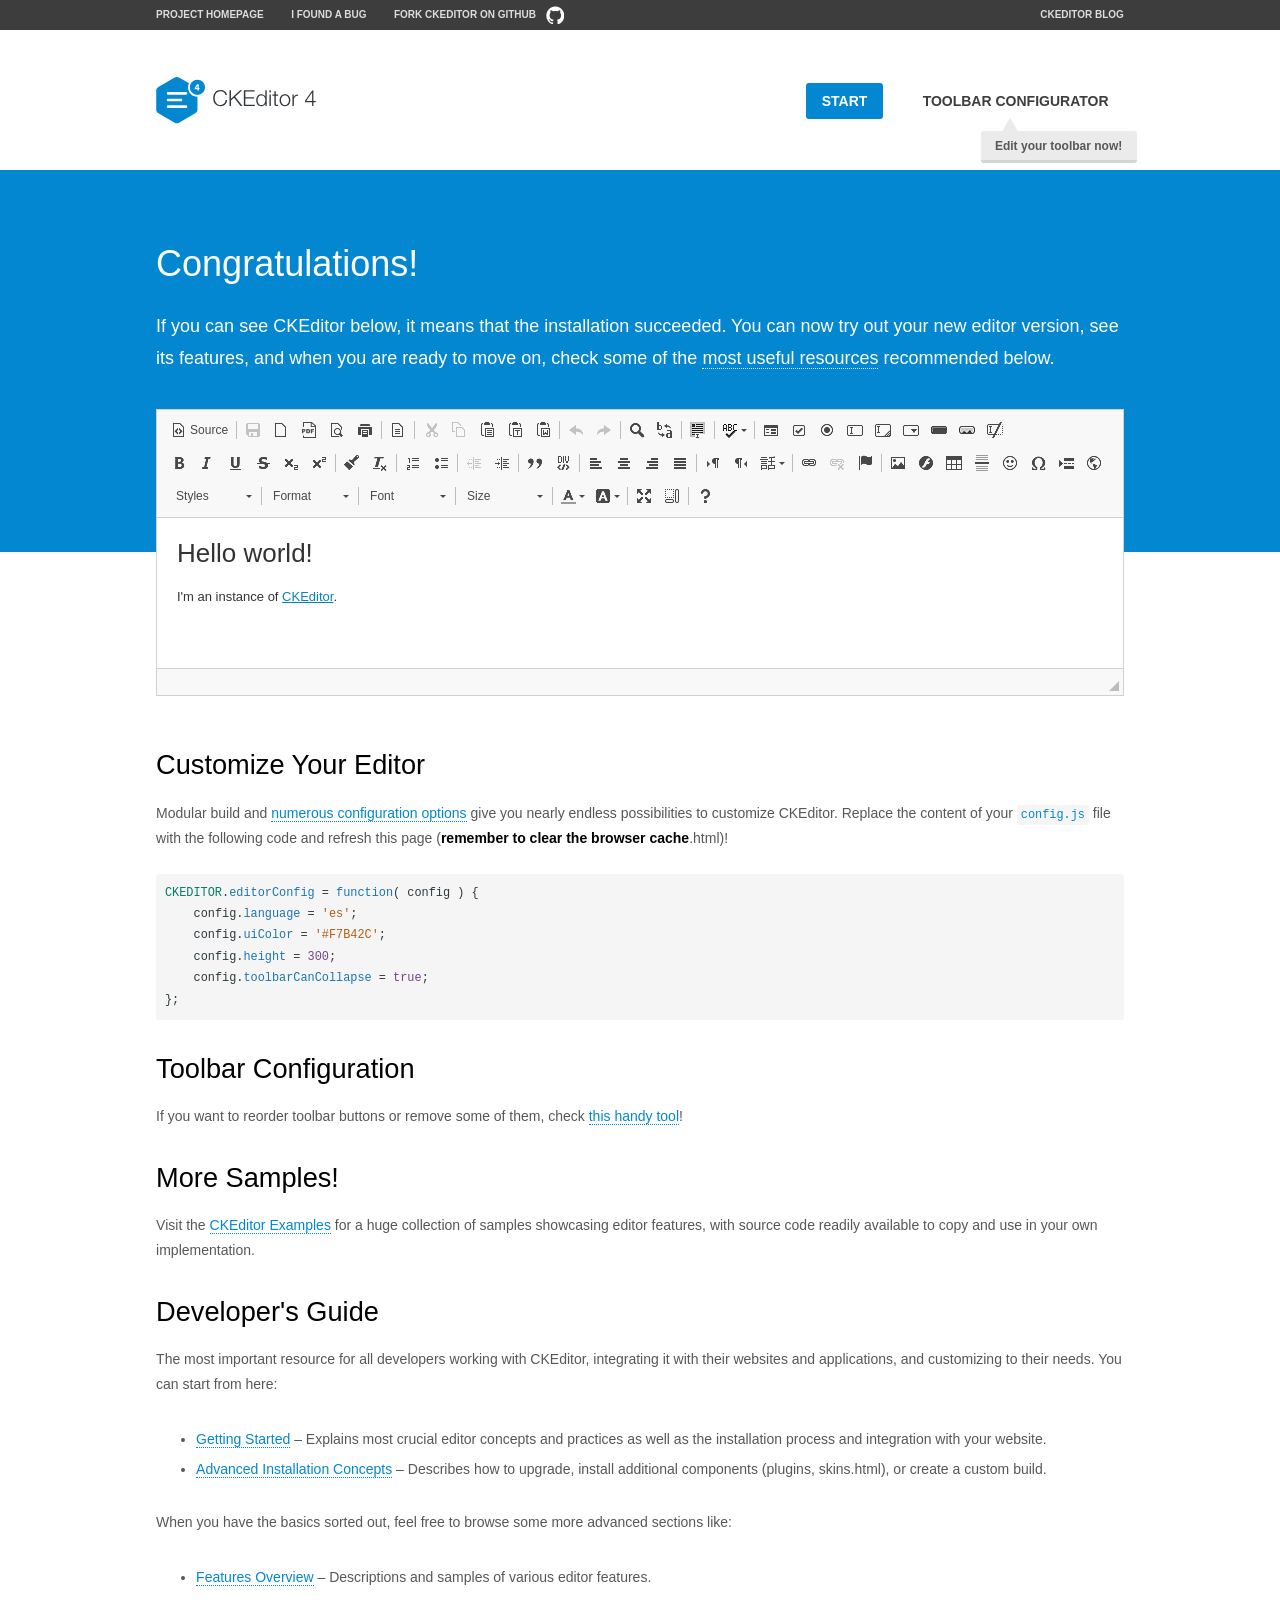
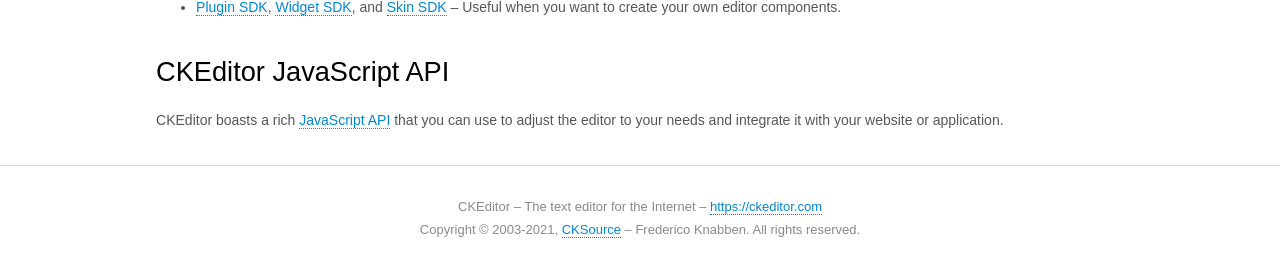
<file: YTeAspMVC/YTeAspMVC/Content/ckeditor/samples/index.html>
<!DOCTYPE html>
<!--
Copyright (c) 2003-2021, CKSource - Frederico Knabben. All rights reserved.
For licensing, see LICENSE.md or https://ckeditor.com/legal/ckeditor-oss-license
-->
<html lang="en">
<head>
	<meta charset="utf-8">
	<title>CKEditor Sample</title>
	<script src="../ckeditor.js"></script>
	<script src="js/sample.js"></script>
	<link rel="stylesheet" href="css/samples.css">
	<link rel="stylesheet" href="toolbarconfigurator/lib/codemirror/neo.css">
	<meta name="viewport" content="width=device-width,initial-scale=1">
	<meta name="description" content="Try the latest sample of CKEditor 4 and learn more about customizing your WYSIWYG editor with endless possibilities.">
</head>
<body id="main">

<nav class="navigation-a">
	<div class="grid-container">
		<ul class="navigation-a-left grid-width-70">
			<li><a href="https://ckeditor.com/ckeditor-4/">Project Homepage</a></li>
			<li><a href="https://github.com/ckeditor/ckeditor4/issues">I found a bug</a></li>
			<li><a href="https://github.com/ckeditor/ckeditor4" class="icon-pos-right icon-navigation-a-github">Fork CKEditor on GitHub</a></li>
		</ul>
		<ul class="navigation-a-right grid-width-30">
			<li><a href="https://ckeditor.com/blog/">CKEditor Blog</a></li>
		</ul>
	</div>
</nav>

<header class="header-a">
	<div class="grid-container">
		<h1 class="header-a-logo grid-width-30">
			<a href="index.html"><img src="img/logo.svg" onerror="this.src='img/logox.png'; this.onerror=null;" alt="CKEditor Sample"></a>
		</h1>

		<nav class="navigation-b grid-width-70">
			<ul>
				<li><a href="index.html" class="button-a button-a-background">Start</a></li>
				<li><a href="toolbarconfigurator/index.html" class="button-a">Toolbar configurator <span class="balloon-a balloon-a-nw">Edit your toolbar now!</span></a></li>
			</ul>
		</nav>
	</div>
</header>

<main>
	<div class="adjoined-top">
		<div class="grid-container">
			<div class="content grid-width-100">
				<h1>Congratulations!</h1>
				<p>
					If you can see CKEditor below, it means that the installation succeeded.
					You can now try out your new editor version, see its features, and when you are ready to move on, check some of the <a href="#sample-customize">most useful resources</a> recommended below.
				</p>
			</div>
		</div>
	</div>
	<div class="adjoined-bottom">
		<div class="grid-container">
			<div class="grid-width-100">
				<div id="editor">
					<h1>Hello world!</h1>
					<p>I'm an instance of <a href="https://ckeditor.com">CKEditor</a>.</p>
				</div>
			</div>
		</div>
	</div>

	<div class="grid-container">
		<div class="content grid-width-100">
			<section id="sample-customize">
				<h2>Customize Your Editor</h2>
				<p>Modular build and <a href="https://ckeditor.com/docs/ckeditor4/latest/guide/dev_configuration.html">numerous configuration options</a> give you nearly endless possibilities to customize CKEditor. Replace the content of your <code><a href="../config.js">config.js</a></code> file with the following code and refresh this page (<strong>remember to clear the browser cache</strong>.html)!</p>
		<pre class="cm-s-neo CodeMirror"><code><span style="padding-right: 0.1px;"><span class="cm-variable">CKEDITOR</span>.<span class="cm-property">editorConfig</span> <span class="cm-operator">=</span> <span class="cm-keyword">function</span>( <span class="cm-def">config</span> ) {</span>
<span style="padding-right: 0.1px;"><span class="cm-tab">	</span><span class="cm-variable-2">config</span>.<span class="cm-property">language</span> <span class="cm-operator">=</span> <span class="cm-string">'es'</span>;</span>
<span style="padding-right: 0.1px;"><span class="cm-tab">	</span><span class="cm-variable-2">config</span>.<span class="cm-property">uiColor</span> <span class="cm-operator">=</span> <span class="cm-string">'#F7B42C'</span>;</span>
<span style="padding-right: 0.1px;"><span class="cm-tab">	</span><span class="cm-variable-2">config</span>.<span class="cm-property">height</span> <span class="cm-operator">=</span> <span class="cm-number">300</span>;</span>
<span style="padding-right: 0.1px;"><span class="cm-tab">	</span><span class="cm-variable-2">config</span>.<span class="cm-property">toolbarCanCollapse</span> <span class="cm-operator">=</span> <span class="cm-atom">true</span>;</span>
<span style="padding-right: 0.1px;">};</span></code></pre>
			</section>

			<section>
				<h2>Toolbar Configuration</h2>
				<p>If you want to reorder toolbar buttons or remove some of them, check <a href="toolbarconfigurator/index.html">this handy tool</a>!</p>
			</section>

			<section>
				<h2>More Samples!</h2>
				<p>Visit the <a href="https://ckeditor.com/docs/ckeditor4/latest/examples/index.html">CKEditor Examples</a> for a huge collection of samples showcasing editor features, with source code readily available to copy and use in your own implementation.</p>
			</section>

			<section>
				<h2>Developer's Guide</h2>
				<p>The most important resource for all developers working with CKEditor, integrating it with their websites and applications, and customizing to their needs. You can start from here:</p>
				<ul>
					<li><a href="https://ckeditor.com/docs/ckeditor4/latest/guide/dev_installation.html">Getting Started</a> &ndash; Explains most crucial editor concepts and practices as well as the installation process and integration with your website.</li>
					<li><a href="https://ckeditor.com/docs/ckeditor4/latest/guide/dev_advanced_installation.html">Advanced Installation Concepts</a> &ndash; Describes how to upgrade, install additional components (plugins, skins.html), or create a custom build.</li>
				</ul>
					<p>When you have the basics sorted out, feel free to browse some more advanced sections like:</p>
				<ul>
					<li><a href="https://ckeditor.com/docs/ckeditor4/latest/features/index.html">Features Overview</a> &ndash; Descriptions and samples of various editor features.</li>
					<li><a href="https://ckeditor.com/docs/ckeditor4/latest/guide/plugin_sdk_intro.html">Plugin SDK</a>, <a href="https://ckeditor.com/docs/ckeditor4/latest/guide/widget_sdk_intro.html">Widget SDK</a>, and <a href="https://ckeditor.com/docs/ckeditor4/latest/guide/skin_sdk_intro.html">Skin SDK</a> &ndash; Useful when you want to create your own editor components.</li>
				</ul>
			</section>

			<section>
				<h2>CKEditor JavaScript API</h2>
				<p>CKEditor boasts a rich <a href="https://ckeditor.com/docs/ckeditor4/latest/api/index.html">JavaScript API</a> that you can use to adjust the editor to your needs and integrate it with your website or application.</p>
			</section>
		</div>
	</div>
</main>

<footer class="footer-a grid-container">
	<div class="grid-container">
		<p class="grid-width-100">
			CKEditor &ndash; The text editor for the Internet &ndash; <a class="samples" href="https://ckeditor.com/">https://ckeditor.com</a>
		</p>
		<p class="grid-width-100" id="copy">
			Copyright &copy; 2003-2021, <a class="samples" href="https://cksource.com/">CKSource</a> &ndash; Frederico Knabben. All rights reserved.
		</p>
	</div>
</footer>
<script>
	initSample();
</script>

</body>
</html>
</file>
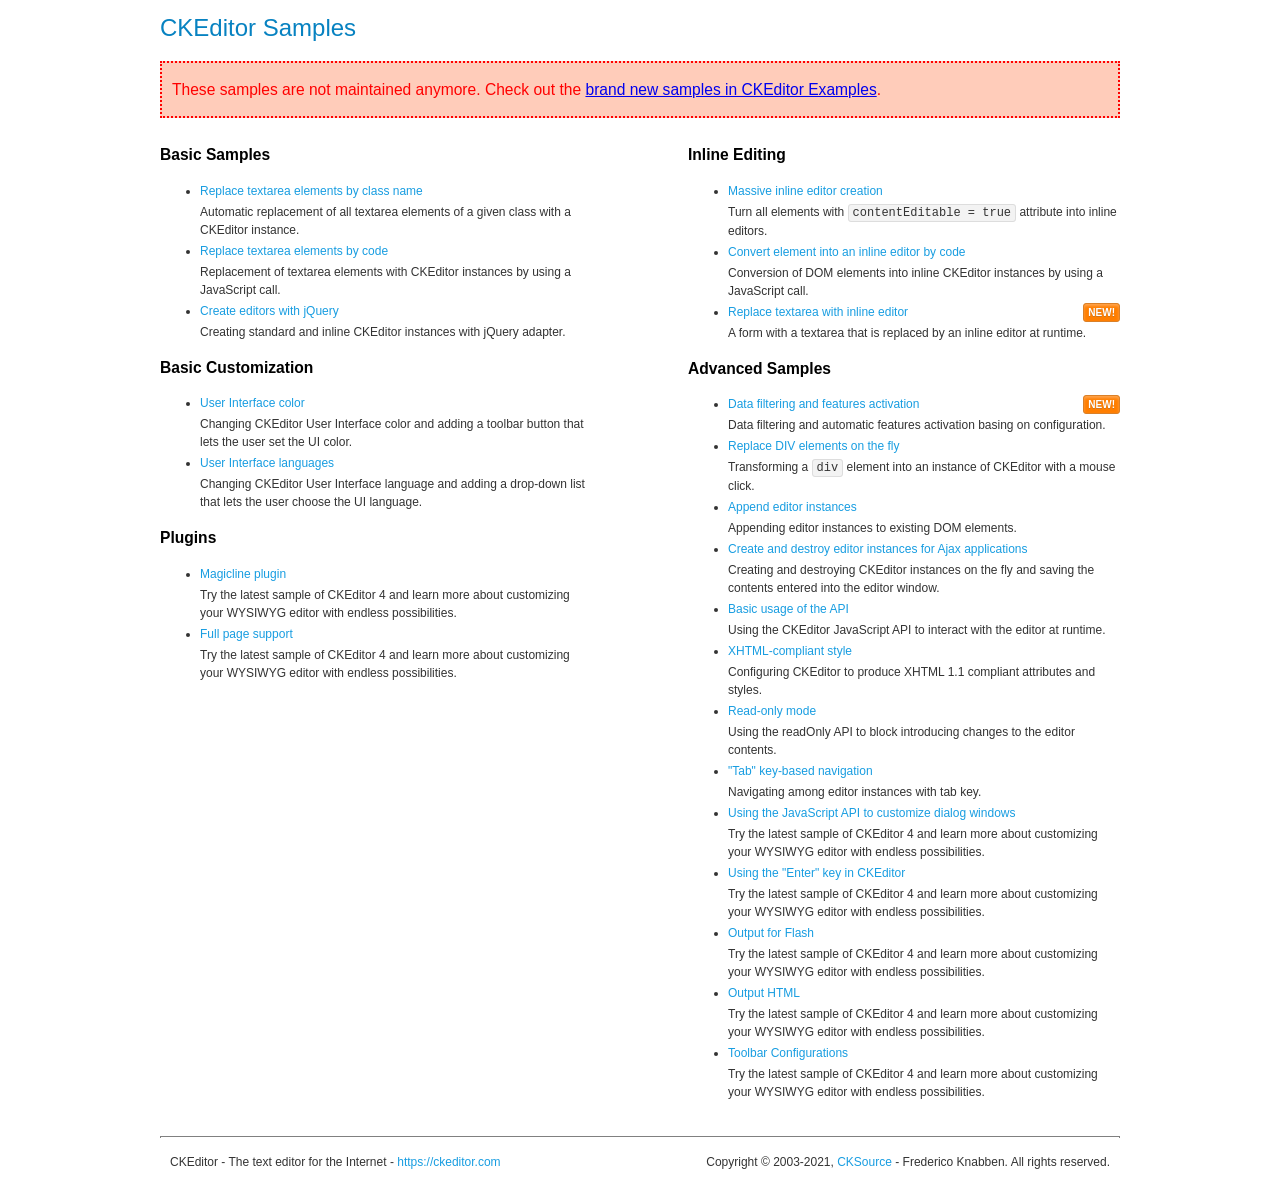
<file: YTeAspMVC/YTeAspMVC/Content/ckeditor/samples/old/index.html>
<!DOCTYPE html>
<!--
Copyright (c) 2003-2021, CKSource - Frederico Knabben. All rights reserved.
For licensing, see LICENSE.md or https://ckeditor.com/legal/ckeditor-oss-license
-->
<html lang="en">
<head>
	<meta charset="utf-8">
	<title>CKEditor Samples</title>
	<link rel="stylesheet" href="sample.css">
	<meta name="description" content="Try the latest sample of CKEditor 4 and learn more about customizing your WYSIWYG editor with endless possibilities.">
</head>
<body>
	<h1 class="samples">
		CKEditor Samples
	</h1>
	<div class="warning deprecated">
		These samples are not maintained anymore. Check out the <a href="https://ckeditor.com/docs/ckeditor4/latest/examples/index.html">brand new samples in CKEditor Examples</a>.
	</div>
	<div class="twoColumns">
		<div class="twoColumnsLeft">
			<h2 class="samples">
				Basic Samples
			</h2>
			<dl class="samples">
				<dt><a class="samples" href="replacebyclass.html">Replace textarea elements by class name</a></dt>
				<dd>Automatic replacement of all textarea elements of a given class with a CKEditor instance.</dd>

				<dt><a class="samples" href="replacebycode.html">Replace textarea elements by code</a></dt>
				<dd>Replacement of textarea elements with CKEditor instances by using a JavaScript call.</dd>

				<dt><a class="samples" href="jquery.html">Create editors with jQuery</a></dt>
				<dd>Creating standard and inline CKEditor instances with jQuery adapter.</dd>
			</dl>

			<h2 class="samples">
				Basic Customization
			</h2>
			<dl class="samples">
				<dt><a class="samples" href="uicolor.html">User Interface color</a></dt>
				<dd>Changing CKEditor User Interface color and adding a toolbar button that lets the user set the UI color.</dd>

				<dt><a class="samples" href="uilanguages.html">User Interface languages</a></dt>
				<dd>Changing CKEditor User Interface language and adding a drop-down list that lets the user choose the UI language.</dd>
			</dl>


			<h2 class="samples">Plugins</h2>
<dl class="samples">
<dt><a class="samples" href="magicline/magicline.html">Magicline plugin</a></dt>
<dd>Try the latest sample of CKEditor 4 and learn more about customizing your WYSIWYG editor with endless possibilities.</dd>

<dt><a class="samples" href="wysiwygarea/fullpage.html">Full page support</a></dt>
<dd>Try the latest sample of CKEditor 4 and learn more about customizing your WYSIWYG editor with endless possibilities.</dd>
</dl>
		</div>
		<div class="twoColumnsRight">
			<h2 class="samples">
				Inline Editing
			</h2>
			<dl class="samples">
				<dt><a class="samples" href="inlineall.html">Massive inline editor creation</a></dt>
				<dd>Turn all elements with <code>contentEditable = true</code> attribute into inline editors.</dd>

				<dt><a class="samples" href="inlinebycode.html">Convert element into an inline editor by code</a></dt>
				<dd>Conversion of DOM elements into inline CKEditor instances by using a JavaScript call.</dd>

				<dt><a class="samples" href="inlinetextarea.html">Replace textarea with inline editor</a> <span class="new">New!</span></dt>
				<dd>A form with a textarea that is replaced by an inline editor at runtime.</dd>

				
			</dl>

			<h2 class="samples">
				Advanced Samples
			</h2>
			<dl class="samples">
				<dt><a class="samples" href="datafiltering.html">Data filtering and features activation</a> <span class="new">New!</span></dt>
				<dd>Data filtering and automatic features activation basing on configuration.</dd>

				<dt><a class="samples" href="divreplace.html">Replace DIV elements on the fly</a></dt>
				<dd>Transforming a <code>div</code> element into an instance of CKEditor with a mouse click.</dd>

				<dt><a class="samples" href="appendto.html">Append editor instances</a></dt>
				<dd>Appending editor instances to existing DOM elements.</dd>

				<dt><a class="samples" href="ajax.html">Create and destroy editor instances for Ajax applications</a></dt>
				<dd>Creating and destroying CKEditor instances on the fly and saving the contents entered into the editor window.</dd>

				<dt><a class="samples" href="api.html">Basic usage of the API</a></dt>
				<dd>Using the CKEditor JavaScript API to interact with the editor at runtime.</dd>

				<dt><a class="samples" href="xhtmlstyle.html">XHTML-compliant style</a></dt>
				<dd>Configuring CKEditor to produce XHTML 1.1 compliant attributes and styles.</dd>

				<dt><a class="samples" href="readonly.html">Read-only mode</a></dt>
				<dd>Using the readOnly API to block introducing changes to the editor contents.</dd>

				<dt><a class="samples" href="tabindex.html">"Tab" key-based navigation</a></dt>
				<dd>Navigating among editor instances with tab key.</dd>


				
<dt><a class="samples" href="dialog/dialog.html">Using the JavaScript API to customize dialog windows</a></dt>
<dd>Try the latest sample of CKEditor 4 and learn more about customizing your WYSIWYG editor with endless possibilities.</dd>

<dt><a class="samples" href="enterkey/enterkey.html">Using the &quot;Enter&quot; key in CKEditor</a></dt>
<dd>Try the latest sample of CKEditor 4 and learn more about customizing your WYSIWYG editor with endless possibilities.</dd>

<dt><a class="samples" href="htmlwriter/outputforflash.html">Output for Flash</a></dt>
<dd>Try the latest sample of CKEditor 4 and learn more about customizing your WYSIWYG editor with endless possibilities.</dd>

<dt><a class="samples" href="htmlwriter/outputhtml.html">Output HTML</a></dt>
<dd>Try the latest sample of CKEditor 4 and learn more about customizing your WYSIWYG editor with endless possibilities.</dd>

<dt><a class="samples" href="toolbar/toolbar.html">Toolbar Configurations</a></dt>
<dd>Try the latest sample of CKEditor 4 and learn more about customizing your WYSIWYG editor with endless possibilities.</dd>

			</dl>
		</div>
	</div>
	<div id="footer">
		<hr>
		<p>
			CKEditor - The text editor for the Internet - <a class="samples" href="https://ckeditor.com/">https://ckeditor.com</a>
		</p>
		<p id="copy">
			Copyright &copy; 2003-2021, <a class="samples" href="https://cksource.com/">CKSource</a> - Frederico Knabben. All rights reserved.
		</p>
	</div>
</body>
</html>
</file>
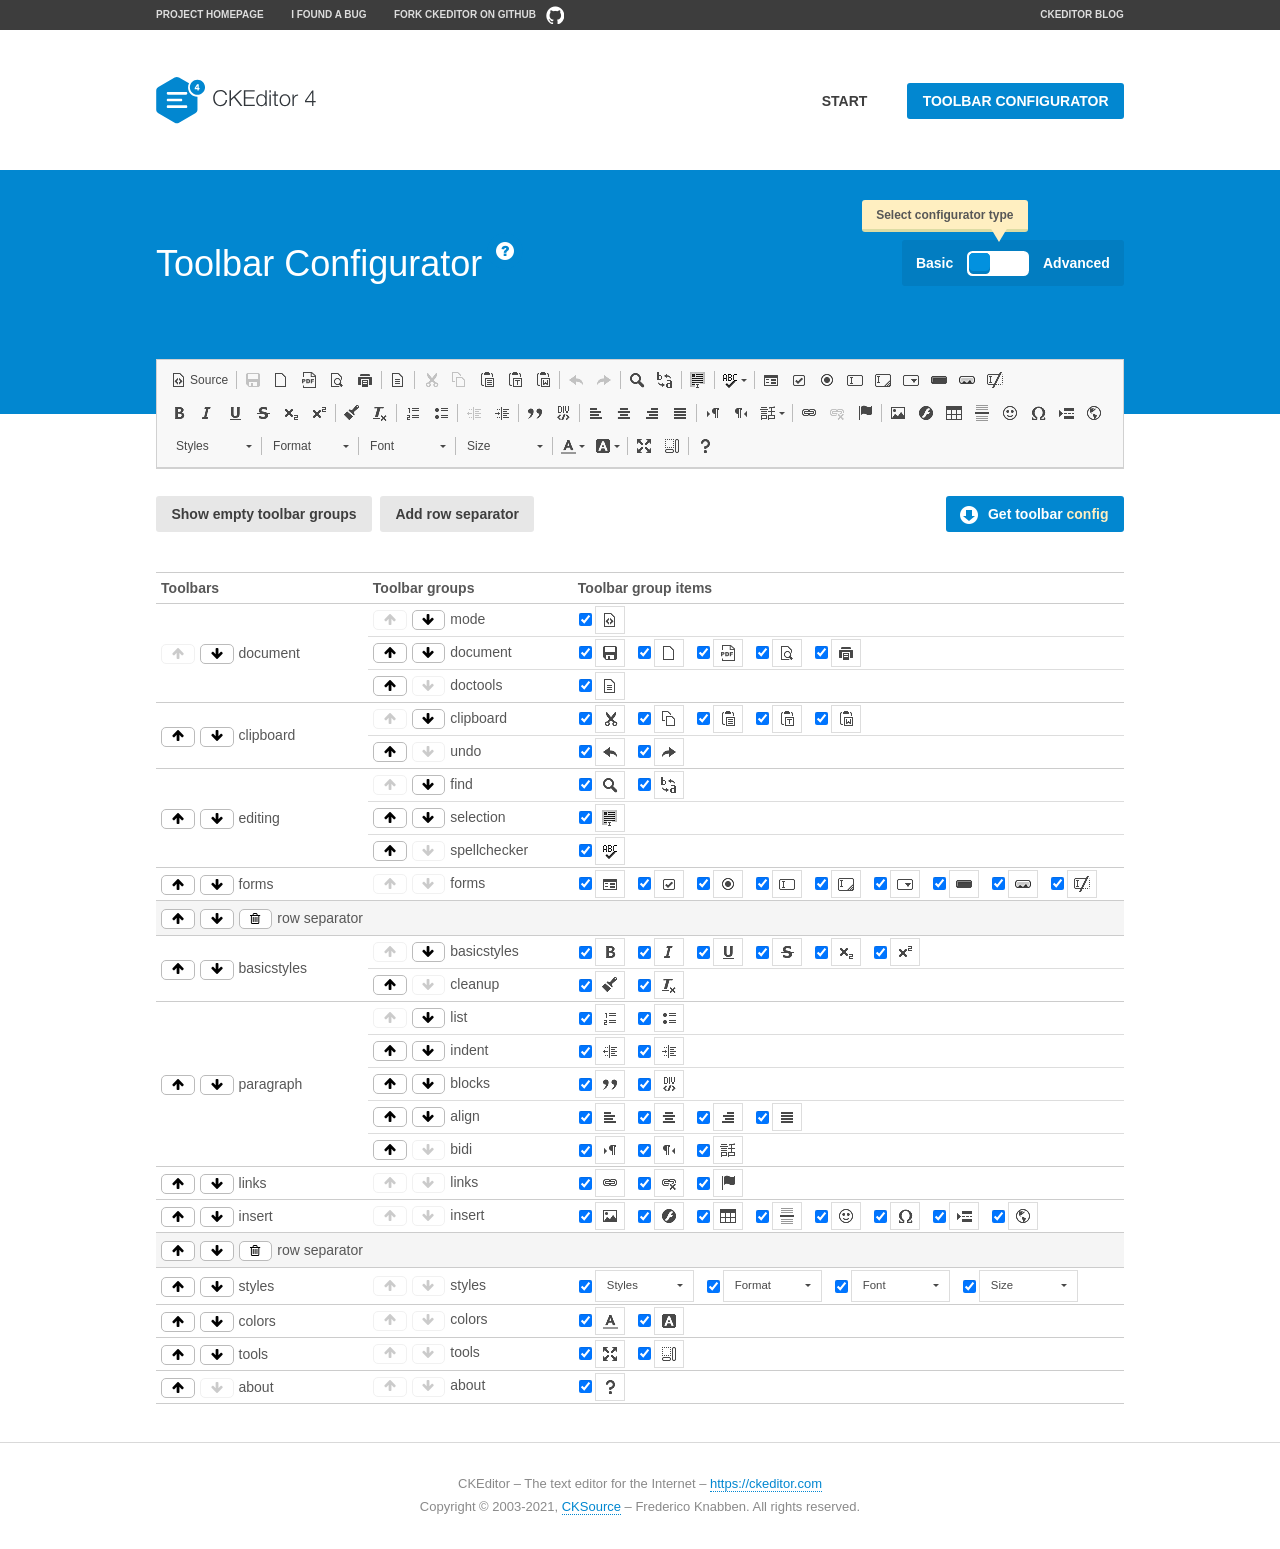
<file: YTeAspMVC/YTeAspMVC/Content/ckeditor/samples/toolbarconfigurator/index.html>
<!DOCTYPE html>
<!--
Copyright (c) 2003-2021, CKSource - Frederico Knabben. All rights reserved.
For licensing, see LICENSE.md or https://ckeditor.com/legal/ckeditor-oss-license
-->
<!--[if IE 8]><html class="ie8"><![endif]-->
<!--[if gt IE 8]><html><![endif]-->
<!--[if !IE]><!--><html lang="en"><!--<![endif]-->
<head>
	<meta charset="utf-8">
	<title>Toolbar Configurator</title>
	<script src="../../ckeditor.js"></script>
	<script>
		if ( CKEDITOR.env.ie && CKEDITOR.env.version < 9 )
			CKEDITOR.tools.enableHtml5Elements( document );
	</script>
	<link rel="stylesheet" href="lib/codemirror/codemirror.css">
	<link rel="stylesheet" href="lib/codemirror/show-hint.css">
	<link rel="stylesheet" href="lib/codemirror/neo.css">
	<link rel="stylesheet" href="css/fontello.css">
	<link rel="stylesheet" href="../css/samples.css">
	<meta name="description" content="Try the latest sample of CKEditor 4 and learn more about customizing your WYSIWYG editor with endless possibilities.">
</head>
<body id="toolbar">

<nav class="navigation-a">
	<div class="grid-container">
		<ul class="navigation-a-left grid-width-70">
			<li><a href="https://ckeditor.com/ckeditor-4/">Project Homepage</a></li>
			<li><a href="https://github.com/ckeditor/ckeditor4/issues">I found a bug</a></li>
			<li><a href="https://github.com/ckeditor/ckeditor4" class="icon-pos-right icon-navigation-a-github">Fork CKEditor on GitHub</a></li>
		</ul>
		<ul class="navigation-a-right grid-width-30">
			<li><a href="https://ckeditor.com/blog/">CKEditor Blog</a></li>
		</ul>
	</div>
</nav>

<header class="header-a">
	<div class="grid-container">
		<h1 class="header-a-logo grid-width-30">
			<a href="../index.html"><img src="../img/logo.svg" onerror="this.src='../img/logox.png'; this.onerror=null;" alt="CKEditor Logo"></a>
		</h1>
		<nav class="navigation-b grid-width-70">
			<ul>
				<li><a href="../index.html"  class="button-a">Start</a></li>
				<li><a href="index.html"  class="button-a button-a-background">Toolbar configurator</a></li>
			</ul>
		</nav>
	</div>
</header>

<main>
	<div class="adjoined-top">
		<div class="grid-container">
			<div class="content grid-width-100">
				<div class="grid-container-nested">
					<h1 class="grid-width-60">
						Toolbar Configurator
						<a href="#help-content" type="button" title="Configurator help" id="help" class="button-a button-a-background button-a-no-text icon-pos-left icon-question-mark">Help</a>
					</h1>

					<div class="grid-width-40 grid-switch-magic">
						<div class="switch">
							<span class="balloon-a balloon-a-se">Select configurator type</span>
							<input type="radio" name="radio" data-num="1" id="radio-basic" />
							<input type="radio" name="radio" data-num="2" id="radio-advanced" />
							<label data-for="1" for="radio-basic">Basic</label>
							<span class="switch-inner">
								<span class="handler"></span>
							</span>
							<label data-for="2" for="radio-advanced">Advanced</label>
						</div>
					</div>
				</div>
			</div>
		</div>
	</div>
	<div class="adjoined-bottom">
		<div class="grid-container">
			<div class="grid-width-100">
				<div class="editors-container">
					<div id="editor-basic"></div>
					<div id="editor-advanced"></div>
				</div>
			</div>
		</div>
	</div>

	<div class="grid-container configurator">
		<div class="content grid-width-100">
			<div class="configurator">
				<div>
					<div id="toolbarModifierWrapper"></div>
				</div>
			</div>
		</div>
	</div>

	<div id="help-content">
		<div class="grid-container">
			<div class="grid-width-100">
				<h2>What Am I Doing Here?</h2>

				<div class="grid-container grid-container-nested">
					<div class="basic">
						<div class="grid-width-50">
							<p>Arrange <a href="https://ckeditor.com/docs/ckeditor4/latest/api/CKEDITOR_config.html#cfg-toolbarGroups">toolbar groups</a>, toggle <a href="https://ckeditor.com/docs/ckeditor4/latest/api/CKEDITOR_config.html#cfg-removeButtons">button visibility</a> according to your needs and get your toolbar configuration.</p>
							<p>You can replace the content of the <a href="../../config.js"><code>config.js</code></a> file with the generated configuration. If you already set some configuration options you will need to merge both configurations.</p>
						</div>
						<div class="grid-width-50">
							<p>Read more about different ways of <a href="https://ckeditor.com/docs/ckeditor4/latest/guide/dev_configuration.html">setting configuration</a> and do not forget about <strong>clearing browser cache</strong>.</p>
							<p>Arranging toolbar groups is the recommended way of configuring the toolbar, but if you need more freedom you can use the <a href="#advanced">advanced configurator</a>.</p>
						</div>
					</div>
					<div class="advanced" style="display: none;">
						<div class="grid-width-50">
							<p>With this code editor you can edit your <a href="https://ckeditor.com/docs/ckeditor4/latest/api/CKEDITOR_config.html#cfg-toolbar">toolbar configuration</a> live.</p>
							<p>You can replace the content of the <a href="../../config.js"><code>config.js</code></a> file with the generated configuration. If you already set some configuration options you will need to merge both configurations.</p>
						</div>
						<div class="grid-width-50">
							<p>Read more about different ways of <a href="https://ckeditor.com/docs/ckeditor4/latest/guide/dev_configuration.html">setting configuration</a> and do not forget about <strong>clearing browser cache</strong>.</p>
						</div>
					</div>
				</div>

				<p class="grid-container grid-container-nested">
					<button type="button" class="help-content-close grid-width-100 button-a button-a-background">Got it. Let's play!</button>
				</p>
			</div>
		</div>
	</div>
</main>

<footer class="footer-a grid-container">
	<p class="grid-width-100">
		CKEditor &ndash; The text editor for the Internet &ndash; <a class="samples" href="https://ckeditor.com/">https://ckeditor.com</a>
	</p>
	<p class="grid-width-100" id="copy">
		Copyright &copy; 2003-2021, <a class="samples" href="https://cksource.com/">CKSource</a> &ndash; Frederico Knabben. All rights reserved.
	</p>
</footer>

<script src="lib/codemirror/codemirror.js"></script>
<script src="lib/codemirror/javascript.js"></script>
<script src="lib/codemirror/show-hint.js"></script>

<script src="js/fulltoolbareditor.js"></script>
<script src="js/abstracttoolbarmodifier.js"></script>
<script src="js/toolbarmodifier.js"></script>
<script src="js/toolbartextmodifier.js"></script>
<script src="../js/sf.js"></script>

<script>
	( function() {
		'use strict';

		var mode = ( window.location.hash.substr( 1 ) === 'advanced' ) ? 'advanced' : 'basic',
			configuratorSection = CKEDITOR.document.findOne( 'main > .grid-container.configurator' ),
			basicInstruction = CKEDITOR.document.findOne( '#help-content .basic' ),
			advancedInstruction = CKEDITOR.document.findOne( '#help-content .advanced' ),

			// Configurator mode switcher.
			modeSwitchBasic = CKEDITOR.document.getById( 'radio-basic' ),
			modeSwitchAdvanced = CKEDITOR.document.getById( 'radio-advanced' );

		// Initial setup
		function updateSwitcher() {
			if ( mode === 'advanced' ) {
				modeSwitchAdvanced.$.checked = true;
			} else {
				modeSwitchBasic.$.checked = true;
			}
		}

		updateSwitcher();

		CKEDITOR.document.getWindow().on( 'hashchange', function( e ) {
			var hash = window.location.hash.substr( 1 );
			if ( !( hash === 'advanced' || hash === 'basic' ) ) {
				return;
			}
			mode = hash;
			onToolbarsDone( mode );
		} );

		CKEDITOR.document.getWindow().on( 'resize', function() {
			updateToolbar( ( mode === 'basic' ? toolbarModifier : toolbarTextModifier )[ 'editorInstance' ] );
		} );

		function onRefresh( modifier ) {
			modifier = modifier || this;

			if ( mode === 'basic' && modifier instanceof ToolbarConfigurator.ToolbarTextModifier ) {
				return;
			}

			// CodeMirror container becomes visible, so we need to refresh and to avoid rendering problems.
			if ( mode === 'advanced' && modifier instanceof ToolbarConfigurator.ToolbarTextModifier ) {
				modifier.codeContainer.refresh();
			}

			updateToolbar( modifier.editorInstance );
		}

		function updateToolbar( editor ) {
			var editorContainer = editor.container;

			// Not always editor is loaded.
			if ( !editorContainer ) {
				return;
			}

			var displayStyle = editorContainer.getStyle( 'display' );

			editorContainer.setStyle( 'display', 'block' );

			var newHeight = editorContainer.getSize( 'height' );

			var newMarginTop = parseInt( editorContainer.getComputedStyle( 'margin-top' ), 10 );
			newMarginTop = ( isNaN( newMarginTop ) ? 0 : Number( newMarginTop ) );

			var newMarginBottom = parseInt( editorContainer.getComputedStyle( 'margin-bottom' ), 10 );
			newMarginBottom = ( isNaN( newMarginBottom ) ? 0 : Number( newMarginBottom ) );

			var result = newHeight + newMarginTop + newMarginBottom;

			editorContainer.setStyle( 'display', displayStyle );

			editor.container.getAscendant( 'div' ).setStyle( 'height', result + 'px' );
		}

		var toolbarModifier = new ToolbarConfigurator.ToolbarModifier( 'editor-basic' );

		var done = 0;
		toolbarModifier.init( onToolbarInit );
		toolbarModifier.onRefresh = onRefresh;

		CKEDITOR.document.getById( 'toolbarModifierWrapper' ).append( toolbarModifier.mainContainer );

		var toolbarTextModifier = new ToolbarConfigurator.ToolbarTextModifier( 'editor-advanced' );
		toolbarTextModifier.init( onToolbarInit );
		toolbarTextModifier.onRefresh = onRefresh;

		function onToolbarInit() {
			if ( ++done === 2 ) {
				onToolbarsDone();

				positionSticky.watch( CKEDITOR.document.findOne( '.toolbar' ), function() {
					return mode === 'advanced';
				} );
			}
		}

		function onToolbarsDone() {
			if ( mode === 'basic' ) {
				toggleModeBasic( false );
			} else {
				toggleModeAdvanced( false );
			}

			updateSwitcher();

			setTimeout( function() {
				CKEDITOR.document.findOne( '.editors-container' ).addClass( 'active' );
				CKEDITOR.document.findOne( '#toolbarModifierWrapper' ).addClass( 'active' );
			}, 200 );
		}

		CKEDITOR.document.getById( 'toolbarModifierWrapper' ).append( toolbarTextModifier.mainContainer );

		function toogleModeSwitch( onElement, offElement, onModifier, offModifier ) {
			onElement.addClass( 'fancy-button-active' );
			offElement.removeClass( 'fancy-button-active' );

			onModifier.showUI();
			offModifier.hideUI();
		}

		function toggleModeBasic( callOnRefresh ) {
			callOnRefresh = ( callOnRefresh !== false );
			mode = 'basic';
			window.location.hash = '#basic';
			toogleModeSwitch( modeSwitchBasic, modeSwitchAdvanced, toolbarModifier, toolbarTextModifier );

			configuratorSection.removeClass( 'freed-width' );
			basicInstruction.show();
			advancedInstruction.hide();

			callOnRefresh && onRefresh( toolbarModifier );
		}

		function toggleModeAdvanced( callOnRefresh ) {
			callOnRefresh = ( callOnRefresh !== false );
			mode = 'advanced';
			window.location.hash = '#advanced';
			toogleModeSwitch( modeSwitchAdvanced, modeSwitchBasic, toolbarTextModifier, toolbarModifier );

			configuratorSection.addClass( 'freed-width' );
			advancedInstruction.show();
			basicInstruction.hide();

			callOnRefresh && onRefresh( toolbarTextModifier );
		}

		modeSwitchBasic.on( 'click', toggleModeBasic );
		modeSwitchAdvanced.on( 'click', toggleModeAdvanced );

		//
		// Position:sticky for the toolbar.
		//

		// Will make elements behave like they were styled with position:sticky.
		var positionSticky = {
			// Store object: {
			// 		element: CKEDITOR.dom.element, // Element which will float.
			// 		placeholder: CKEDITOR.dom.element, // Placeholder which is place to prevent page bounce.
			// 		isFixed: boolean // Whether element float now.
			// }
			watched: [],

			active: [],

			staticContainer: null,

			init: function() {
				var element = CKEDITOR.dom.element.createFromHtml(
					'<div class="staticContainer">' +
						'<div class="grid-container" >' +
							'<div class="grid-width-100">' +
								'<div class="inner"></div>' +
							'</div>' +
						'</div>' +
					'</div>' );

				this.staticContainer = element.findOne( '.inner' );

				CKEDITOR.document.getBody().append( element );
			},

			watch: function( element, preventFunc ) {
				this.watched.push( {
					element: element,
					placeholder: new CKEDITOR.dom.element( 'div' ),
					isFixed: false,
					preventFunc: preventFunc
				} );
			},

			checkAll: function() {
				for ( var i = 0; i < this.watched.length; i++ ) {
					this.check( this.watched[ i ] );
				}
			},

			check: function( element ) {
				var isFixed = element.isFixed;
				var shouldBeFixed = this.shouldBeFixed( element );

				// Nothing to be done.
				if ( isFixed === shouldBeFixed ) {
					return;
				}

				var placeholder = element.placeholder;

				if ( isFixed ) {
					// Unfixing.

					element.element.insertBefore( placeholder );
					placeholder.remove();

					element.element.removeStyle( 'margin' );

					this.active.splice( CKEDITOR.tools.indexOf( this.active, element ), 1 );

				} else {
					// Fixing.
					placeholder.setStyle( 'width', element.element.getSize( 'width' ) + 'px' );
					placeholder.setStyle( 'height', element.element.getSize( 'height' ) + 'px' );
					placeholder.setStyle( 'margin-bottom', element.element.getComputedStyle( 'margin-bottom' ) );
					placeholder.setStyle( 'display', element.element.getComputedStyle( 'display' ) );
					placeholder.insertAfter( element.element );

					this.staticContainer.append( element.element );

					this.active.push( element );
				}

				element.isFixed = !element.isFixed;
			},

			shouldBeFixed: function( element ) {
				if ( element.preventFunc && element.preventFunc() ) {
					return false;
				}

				// If element is already fixed we are checking it's placeholder.
				var related = ( element.isFixed ? element.placeholder : element.element ),
					clientRect = related.$.getBoundingClientRect(),
					staticHeight = this.staticContainer.getSize('height' ),
					elemHeight = element.element.getSize( 'height' );

				if ( element.isFixed ) {
					return ( clientRect.top + elemHeight < staticHeight );
				} else {
					return ( clientRect.top < staticHeight );
				}
			}
		};

		positionSticky.init();

		CKEDITOR.document.getWindow().on( 'scroll',
			CKEDITOR.tools.eventsBuffer( 100, positionSticky.checkAll, positionSticky ).input
		);

		// Make the toolbar sticky.
		positionSticky.watch( CKEDITOR.document.findOne( '.editors-container' ) );

		// Help button and help-content.
		( function() {
			var helpButton = CKEDITOR.document.getById( 'help' ),
				helpContent = CKEDITOR.document.getById( 'help-content' );

			// Don't show help button on IE8 because it's unsupported by Pico Modal.
			if ( CKEDITOR.env.ie && CKEDITOR.env.version == 8 ) {
				helpButton.hide();
			} else {
				// Display help modal when the button is clicked.
				helpButton.on( 'click', function( evt ) {
					SF.modal( {
						// Clone modal content from DOM.
						content: helpContent.getHtml(),

						afterCreate: function( modal ) {
							// Enable modal content button to close the modal.
							new CKEDITOR.dom.element( modal.modalElem() ).findOne( '.help-content-close' ).once( 'click', modal.close );
						}
					} ).show();
				} );
			}
		} )();
	} )();
</script>
</body>
</html>
</file>
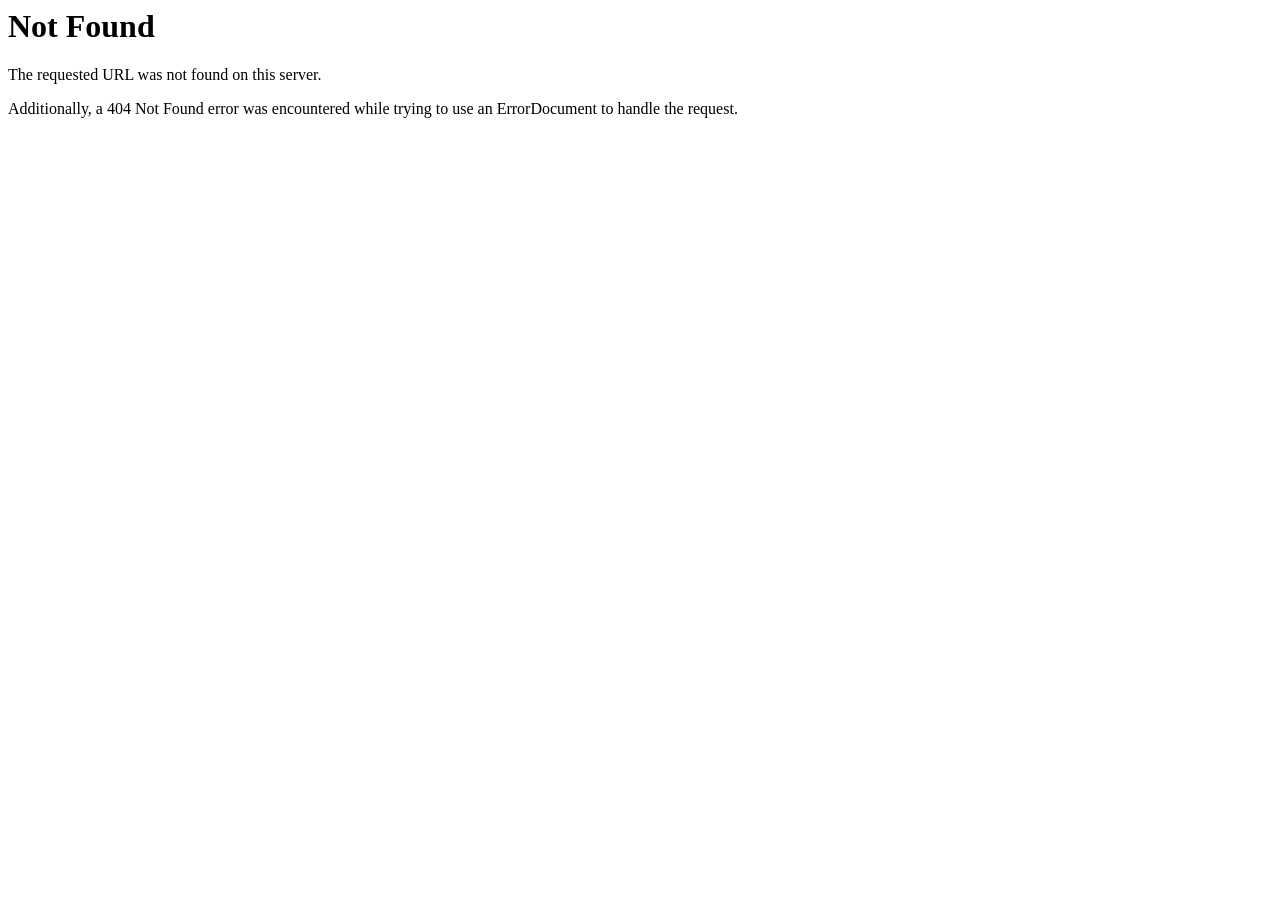
<file: YTeAspMVC/YTeAspMVC/Content/css/mCSB_buttons.html>
<!DOCTYPE HTML PUBLIC "-//IETF//DTD HTML 2.0//EN">
<html><head>
<title>404 Not Found</title>
</head><body>
<h1>Not Found</h1>
<p>The requested URL was not found on this server.</p>
<p>Additionally, a 404 Not Found
error was encountered while trying to use an ErrorDocument to handle the request.</p>
</body></html>
</file>
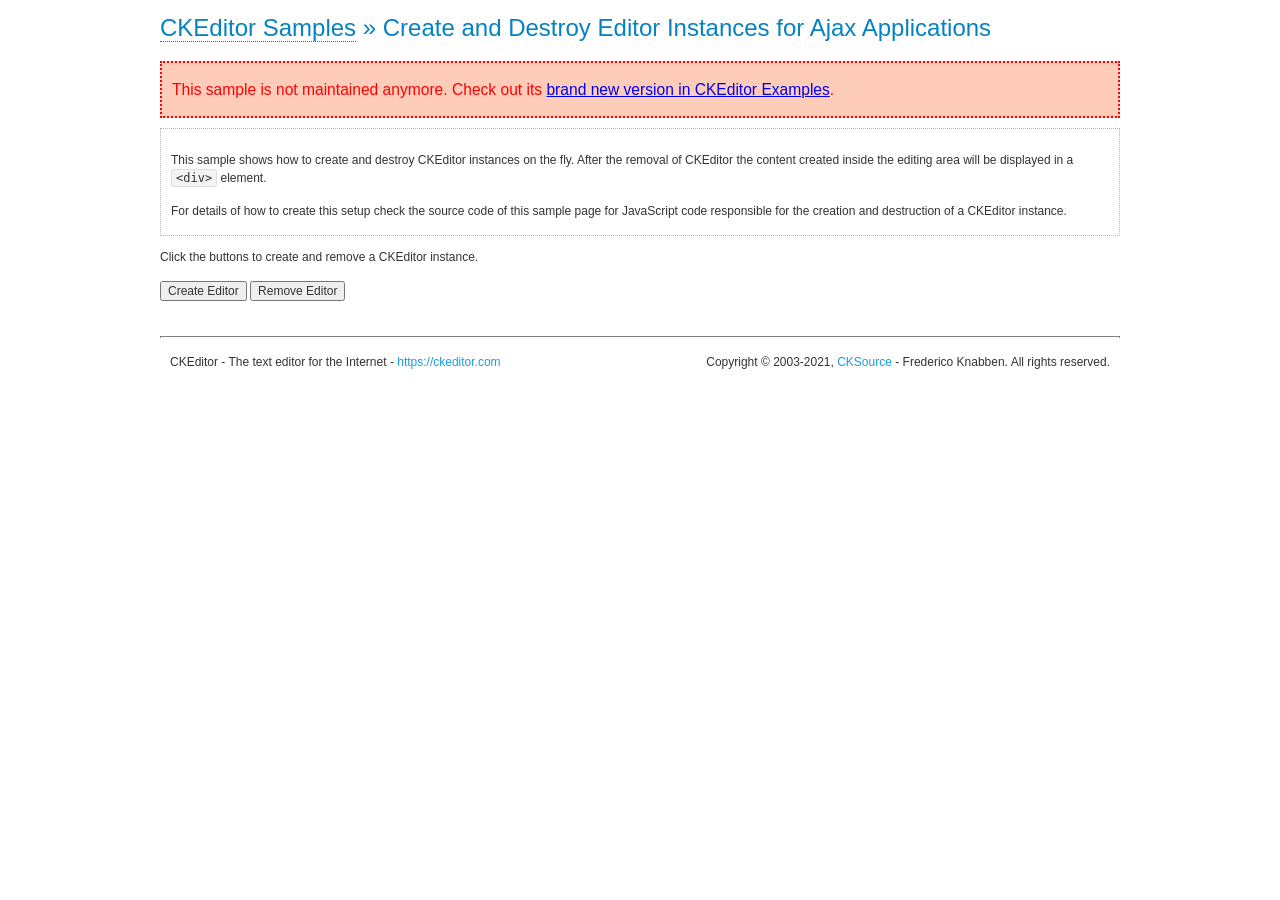
<file: YTeAspMVC/YTeAspMVC/Content/ckeditor/samples/old/ajax.html>
<!DOCTYPE html>
<!--
Copyright (c) 2003-2021, CKSource - Frederico Knabben. All rights reserved.
For licensing, see LICENSE.md or https://ckeditor.com/legal/ckeditor-oss-license
-->
<html lang="en">
<head>
	<meta charset="utf-8">
	<title>Ajax &mdash; CKEditor Sample</title>
	<script src="../../ckeditor.js"></script>
	<link rel="stylesheet" href="sample.css">
	<meta name="description" content="Try the latest sample of CKEditor 4 and learn more about customizing your WYSIWYG editor with endless possibilities.">
	<script>

		var editor, html = '';

		function createEditor() {
			if ( editor )
				return;

			// Create a new editor inside the <div id="editor">, setting its value to html
			var config = {};
			editor = CKEDITOR.appendTo( 'editor', config, html );
		}

		function removeEditor() {
			if ( !editor )
				return;

			// Retrieve the editor contents. In an Ajax application, this data would be
			// sent to the server or used in any other way.
			document.getElementById( 'editorcontents' ).innerHTML = html = editor.getData();
			document.getElementById( 'contents' ).style.display = '';

			// Destroy the editor.
			editor.destroy();
			editor = null;
		}

	</script>
</head>
<body>
	<h1 class="samples">
		<a href="index.html">CKEditor Samples</a> &raquo; Create and Destroy Editor Instances for Ajax Applications
	</h1>
	<div class="warning deprecated">
		This sample is not maintained anymore. Check out its <a href="https://ckeditor.com/docs/ckeditor4/latest/examples/saveajax.html">brand new version in CKEditor Examples</a>.
	</div>
	<div class="description">
		<p>
			This sample shows how to create and destroy CKEditor instances on the fly. After the removal of CKEditor the content created inside the editing
			area will be displayed in a <code>&lt;div&gt;</code> element.
		</p>
		<p>
			For details of how to create this setup check the source code of this sample page
			for JavaScript code responsible for the creation and destruction of a CKEditor instance.
		</p>
	</div>
	<p>Click the buttons to create and remove a CKEditor instance.</p>
	<p>
		<input onclick="createEditor();" type="button" value="Create Editor">
		<input onclick="removeEditor();" type="button" value="Remove Editor">
	</p>
	<!-- This div will hold the editor. -->
	<div id="editor">
	</div>
	<div id="contents" style="display: none">
		<p>
			Edited Contents:
		</p>
		<!-- This div will be used to display the editor contents. -->
		<div id="editorcontents">
		</div>
	</div>
	<div id="footer">
		<hr>
		<p>
			CKEditor - The text editor for the Internet - <a class="samples" href="https://ckeditor.com/">https://ckeditor.com</a>
		</p>
		<p id="copy">
			Copyright &copy; 2003-2021, <a class="samples" href="https://cksource.com/">CKSource</a> - Frederico
			Knabben. All rights reserved.
		</p>
	</div>
</body>
</html>
</file>
<file: YTeAspMVC/YTeAspMVC/Content/ckeditor/samples/css/samples.css>
/**
 * @license Copyright (c) 2003-2021, CKSource - Frederico Knabben. All rights reserved.
 * For licensing, see LICENSE.md or https://ckeditor.com/legal/ckeditor-oss-license
 */
@media (max-width: 900px) {
  .global-is-mobile-hidden {
    display: none !important;
  }
}
article,
aside,
details,
figcaption,
figure,
footer,
header,
hgroup,
main,
menu,
nav,
section {
  display: block;
}
body,
html {
  margin: 0;
  padding: 0;
  font: 16px / 1.8 Arial, 'Helvetica Neue', Helvetica, sans-serif;
  font-weight: 300;
  color: #575757;
}
.grid-width-10 {
  width: 10%;
}
.grid-width-20 {
  width: 20%;
}
.grid-width-30 {
  width: 30%;
}
.grid-width-40 {
  width: 40%;
}
.grid-width-50 {
  width: 50%;
}
.grid-width-60 {
  width: 60%;
}
.grid-width-70 {
  width: 70%;
}
.grid-width-80 {
  width: 80%;
}
.grid-width-90 {
  width: 90%;
}
.grid-width-100 {
  width: 100%;
}
@media (max-width: 900px) {
  .grid-width-10,
  .grid-width-20,
  .grid-width-30,
  .grid-width-40,
  .grid-width-50,
  .grid-width-60,
  .grid-width-70,
  .grid-width-80,
  .grid-width-90,
  .grid-width-100 {
    width: 100%;
  }
}
*[class*="grid-width"] {
  -webkit-box-sizing: border-box;
  -moz-box-sizing: border-box;
  box-sizing: border-box;
  padding-left: 4%;
  padding-right: 4%;
  float: left;
}
*[class*="grid-width"]:after,
.grid-container:after,
*[class*="grid-width"]:before,
.grid-container:before {
  content: '';
  display: block;
  overflow: hidden;
  visibility: hidden;
  font-size: 0;
  line-height: 0;
  width: 0;
  height: 0;
}
*[class*="grid-width"]:after,
.grid-container:after {
  clear: both;
}
.grid-container {
  -webkit-box-sizing: border-box;
  -moz-box-sizing: border-box;
  box-sizing: border-box;
  margin-left: auto;
  margin-right: auto;
}
.grid-container-nested *[class*="grid-width"]:first-child {
  padding-left: 0;
}
.grid-container-nested *[class*="grid-width"]:last-child {
  padding-right: 0;
}
@media (max-width: 900px) {
  .grid-container-nested *[class*="grid-width"]:first-child {
    padding-left: 4%;
  }
  .grid-container-nested *[class*="grid-width"]:last-child {
    padding-right: 4%;
  }
}
.header-a {
  min-height: 140px;
  overflow: hidden;
}
.header-a .header-a-logo {
  margin: 40px 0 0;
}
@media (max-width: 900px) {
  .header-a .header-a-logo {
    text-align: center;
  }
}
.header-a .header-a-logo img {
  border: transparent;
}
.navigation-a {
  height: 30px;
  background: #3D3D3D;
  position: absolute;
  left: 0;
  right: 0;
  top: 0;
  padding: 0;
  overflow: hidden;
}
@media (max-width: 900px) {
  .navigation-a {
    text-align: center;
  }
}
.navigation-a ul {
  list-style: none;
  margin: 0;
  overflow: hidden;
}
.navigation-a ul li,
.navigation-a ul li a {
  display: inline-block;
}
@media (max-width: 900px) {
  .navigation-a ul {
    width: auto;
    text-overflow: ellipsis;
    white-space: nowrap;
    display: inline-block;
    float: none;
  }
  .navigation-a ul:before,
  .navigation-a ul:after {
    display: none;
  }
}
.navigation-a ul.navigation-a-left {
  text-align: left;
}
@media (max-width: 900px) {
  .navigation-a ul.navigation-a-left {
    padding-right: 0;
  }
}
.navigation-a ul.navigation-a-right {
  text-align: right;
}
@media (max-width: 900px) {
  .navigation-a ul.navigation-a-right {
    padding-left: 23px;
  }
}
.navigation-a ul li + li {
  margin-left: 23px;
}
.navigation-a ul li a {
  font-size: 10px;
  font-size: 0.625rem;
  line-height: 18px;
  line-height: 1.13rem;
  line-height: 30px;
  float: left;
  color: #ddd;
  font-weight: bold;
  text-decoration: none;
  text-transform: uppercase;
}
.navigation-a ul li a:hover {
  cursor: pointer;
  color: #fff;
}
.icon-navigation-a-github:before,
.icon-navigation-a-github:after {
  background-image: url("[data-uri]");
}
.navigation-b {
  text-align: right;
  margin: 52px 0 0;
  overflow: visible;
}
@media (max-width: 900px) {
  .navigation-b {
    text-align: center;
    margin-top: 20px;
    padding: 0;
  }
}
.navigation-b ul {
  padding: 0;
  list-style: none;
  margin: 0;
  overflow: visible;
}
.navigation-b ul li,
.navigation-b ul li a {
  display: inline-block;
}
@media (max-width: 900px) {
  .navigation-b ul {
    display: table;
    width: 100%;
    padding-bottom: 1.5em;
  }
}
@media (max-width: 900px) {
  .navigation-b ul li {
    display: table-row;
  }
}
.navigation-b ul li + li {
  margin-left: 20px;
}
@media (max-width: 900px) {
  .navigation-b ul li + li {
    margin-left: 0;
  }
}
.navigation-b ul li a {
  -webkit-box-sizing: border-box;
  -moz-box-sizing: border-box;
  box-sizing: border-box;
  text-transform: uppercase;
  text-decoration: none;
  outline: none;
}
@media (max-width: 900px) {
  .navigation-b ul li a {
    width: 100%;
    -webkit-border-radius: 0;
    -webkit-background-clip: padding-box;
    -moz-border-radius: 0;
    -moz-background-clip: padding;
    border-radius: 0;
    background-clip: padding-box;
  }
}
.footer-a {
  font-size: 13px;
  font-size: 0.8125rem;
  line-height: 23.4px;
  line-height: 1.46rem;
  padding-top: 2.25em;
  padding-bottom: 2.25em;
  overflow: hidden;
  color: #8a8a8a;
}
.footer-a a {
  color: #0287D0;
  text-decoration: none;
  border-bottom: 1px dotted #0287D0;
}
.footer-a a:hover {
  color: #0277b7;
}
.footer-a p {
  margin: 0;
  display: inline-block;
  text-align: center;
}
.content {
  font-size: 14px;
  font-size: 0.875rem;
  line-height: 25.2px;
  line-height: 1.57rem;
  overflow: hidden;
  padding-top: 1.5em;
  padding-bottom: 1.5em;
}
.content p {
  margin: 0.75em 0;
}
.content ul,
.content ol,
.content pre,
.content blockquote,
.content textarea:not([class^="cke"]),
.content .cke {
  margin: 1.875em 0;
}
.content code,
.content kbd {
  -webkit-border-radius: 3px;
  -webkit-background-clip: padding-box;
  -moz-border-radius: 3px;
  -moz-background-clip: padding;
  border-radius: 3px;
  background-clip: padding-box;
  padding: 3px 4px;
}
.content pre,
.content code,
.content kbd,
.content blockquote {
  background: #f5f5f5;
}
.content blockquote,
.content pre {
  background: none;
  border-left: 4px solid #0287D0;
  padding: 1.5em 2.25em;
}
.content p a,
.content ul a,
.content ol a,
.content blockquote a,
.content h1 a,
.content h2 a,
.content h3 a,
.content h4 a,
.content h5 a {
  color: #0287D0;
  text-decoration: none;
  border-bottom: 1px dotted #0287D0;
}
.content p a:hover,
.content ul a:hover,
.content ol a:hover,
.content blockquote a:hover,
.content h1 a:hover,
.content h2 a:hover,
.content h3 a:hover,
.content h4 a:hover,
.content h5 a:hover {
  color: #0277b7;
}
.content h1,
.content h2,
.content h3,
.content h4,
.content h5 {
  color: #000;
  font-weight: 100;
}
.content h1 code,
.content h2 code,
.content h3 code,
.content h4 code,
.content h5 code,
.content h1 kbd,
.content h2 kbd,
.content h3 kbd,
.content h4 kbd,
.content h5 kbd {
  font-size: inherit;
}
.content h1 a.content-heading-anchor,
.content h2 a.content-heading-anchor,
.content h3 a.content-heading-anchor,
.content h4 a.content-heading-anchor,
.content h5 a.content-heading-anchor {
  font-weight: 100;
  vertical-align: middle;
  opacity: 0;
  border: 0;
}
.content h1:hover a.content-heading-anchor,
.content h2:hover a.content-heading-anchor,
.content h3:hover a.content-heading-anchor,
.content h4:hover a.content-heading-anchor,
.content h5:hover a.content-heading-anchor {
  opacity: 1;
}
.content h1:target a,
.content h2:target a,
.content h3:target a,
.content h4:target a,
.content h5:target a {
  -webkit-animation: targetLinkOpacity 0.5s linear alternate;
  -moz-animation: targetLinkOpacity 0.5s linear alternate;
  -o-animation: targetLinkOpacity 0.5s linear alternate;
  animation: targetLinkOpacity 0.5s linear alternate;
  opacity: 1;
}
.content input,
.content select,
.content textarea:not([class^="cke"]) {
  -webkit-border-radius: 3px;
  -webkit-background-clip: padding-box;
  -moz-border-radius: 3px;
  -moz-background-clip: padding;
  border-radius: 3px;
  background-clip: padding-box;
  -webkit-box-shadow: inset 0 1px 1px rgba(0, 0, 0, 0.08);
  -moz-box-shadow: inset 0 1px 1px rgba(0, 0, 0, 0.08);
  box-shadow: inset 0 1px 1px rgba(0, 0, 0, 0.08);
  font: inherit;
  color: inherit;
  border: 1px solid #D9D9D9;
  padding: .2em .5em;
}
.content input:focus,
.content select:focus,
.content textarea:not([class^="cke"]):focus {
  border-color: #66afe9;
  outline: 0;
  -webkit-box-shadow: inset 0 1px 1px rgba(0, 0, 0, 0.08), 0 0 8px #93c6ef;
  -moz-box-shadow: inset 0 1px 1px rgba(0, 0, 0, 0.08), 0 0 8px #93c6ef;
  box-shadow: inset 0 1px 1px rgba(0, 0, 0, 0.08), 0 0 8px #93c6ef;
}
.content abbr {
  border-bottom: 1px dotted #666;
  cursor: pointer;
}
.content blockquote {
  font-style: italic;
  font-family: Georgia, Times, "Times New Roman", serif;
  font-size: 16px;
  font-size: 1rem;
  line-height: 28.8px;
  line-height: 1.8rem;
}
.content em {
  font-style: italic;
}
.content h1 {
  font-size: 36px;
  font-size: 2.25rem;
  line-height: 64.8px;
  line-height: 4.05rem;
  margin: 1.125em 0 0;
}
.content h2 {
  font-size: 27.2px;
  font-size: 1.7rem;
  line-height: 48.96px;
  line-height: 3.06rem;
  margin: 0.9em 0 0;
}
.content h3 {
  font-size: 24px;
  font-size: 1.5rem;
  line-height: 43.2px;
  line-height: 2.7rem;
  font-weight: 500;
  margin: 0.75em 0 0;
}
.content h4 {
  font-size: 19.2px;
  font-size: 1.2rem;
  line-height: 34.56px;
  line-height: 2.16rem;
  font-weight: 500;
  margin: 0.75em 0 0;
}
.content h5 {
  font-size: 17.6px;
  font-size: 1.1rem;
  line-height: 31.68px;
  line-height: 1.98rem;
  font-weight: 500;
  margin: 0.75em 0 0;
}
.content hr {
  border: 0;
  border-top: 4px solid #D9D9D9;
  margin: 1.5em 0;
}
.content input[type="text"] {
  height: 1.8em;
  line-height: 1.8em;
}
.content input[type="button"] {
  -webkit-appearance: button;
  -moz-appearance: button;
  appearance: button;
}
.content kbd {
  font-size: 12px;
  font-size: 0.75rem;
  line-height: 21.6px;
  line-height: 1.35rem;
  font-family: Arial, 'Helvetica Neue', Helvetica, sans-serif;
  padding: 2px 6px;
  -webkit-box-shadow: 0 0 4px #fff inset, 0 2px 0 #D9D9D9;
  -moz-box-shadow: 0 0 4px #fff inset, 0 2px 0 #D9D9D9;
  box-shadow: 0 0 4px #fff inset, 0 2px 0 #D9D9D9;
}
.content p img {
  vertical-align: middle;
}
.content p pre {
  padding: 1.5em;
}
.content pre {
  padding: 0;
  border: 0;
  tab-size: 4;
  -o-tab-size: 4;
  -moz-tab-size: 4;
}
.content pre,
.content code {
  font-size: 11.89px;
  font-size: 0.743rem;
  line-height: 21.4px;
  line-height: 1.34rem;
  font-family: Consolas, Menlo, Monaco, Lucida Console, Liberation Mono, DejaVu Sans Mono, Bitstream Vera Sans Mono, Courier New, monospace, serif;
}
.content pre a,
.content code a {
  border: 0;
}
.content pre code {
  padding: 0.75em;
  display: block;
}
.content strong {
  color: #000;
}
.content ul ul,
.content ol ul,
.content ul ol,
.content ol ol {
  margin: 0.75em 0;
}
.content ul li,
.content ol li {
  font-size: 14px;
  font-size: 0.875rem;
  line-height: 30.24px;
  line-height: 1.89rem;
}
.content textarea:not([class^="cke"]) {
  width: 100%;
}
.content div.todo {
  border: 2px dotted #444;
  padding: 10px;
  margin: 60px 0 10px 0;
  /* Remove me some day */
}
.content div.todo:before {
  content: "TODO";
  font-weight: bold;
}
body a.button-a,
body button.button-a,
body input.button-a {
  -webkit-border-radius: 3px;
  -webkit-background-clip: padding-box;
  -moz-border-radius: 3px;
  -moz-background-clip: padding;
  border-radius: 3px;
  background-clip: padding-box;
  font-size: 14px;
  font-size: 0.875rem;
  line-height: 25.2px;
  line-height: 1.57rem;
  height: 36px;
  line-height: 36px;
  padding: 0 1.1em;
  font-weight: 700;
  color: #3e3e3e;
  white-space: nowrap;
  text-decoration: none;
  display: inline-block;
  cursor: pointer;
  border: 0;
  vertical-align: middle;
  margin: 1px 0;
  background: transparent;
}
body a.button-a.icon-pos-left,
body button.button-a.icon-pos-left,
body input.button-a.icon-pos-left {
  padding-left: .8em;
}
body a.button-a.icon-pos-right,
body button.button-a.icon-pos-right,
body input.button-a.icon-pos-right {
  padding-right: .8em;
}
body a.button-a.button-a-no-text,
body button.button-a.button-a-no-text,
body input.button-a.button-a-no-text {
  -webkit-border-radius: 100px;
  -webkit-background-clip: padding-box;
  -moz-border-radius: 100px;
  -moz-background-clip: padding;
  border-radius: 100px;
  background-clip: padding-box;
  width: 36px;
  padding: 0;
  text-indent: -999px;
  overflow: hidden;
  position: relative;
  text-align: center;
}
body a.button-a.button-a-no-text:before,
body button.button-a.button-a-no-text:before,
body input.button-a.button-a-no-text:before {
  position: absolute;
  left: 50%;
  top: 50%;
  margin: -9px 0 0 -9px;
}
@media (max-width: 900px) {
  body a.button-a.button-a-mobile-collapsed,
  body button.button-a.button-a-mobile-collapsed,
  body input.button-a.button-a-mobile-collapsed {
    -webkit-border-radius: 100px;
    -webkit-background-clip: padding-box;
    -moz-border-radius: 100px;
    -moz-background-clip: padding;
    border-radius: 100px;
    background-clip: padding-box;
    width: 36px;
    padding: 0;
    text-indent: -999px;
    overflow: hidden;
    position: relative;
    text-align: center;
  }
  body a.button-a.button-a-mobile-collapsed:before,
  body button.button-a.button-a-mobile-collapsed:before,
  body input.button-a.button-a-mobile-collapsed:before {
    position: absolute;
    left: 50%;
    top: 50%;
    margin: -9px 0 0 -9px;
  }
  body a.button-a.button-a-mobile-collapsed:before,
  body button.button-a.button-a-mobile-collapsed:before,
  body input.button-a.button-a-mobile-collapsed:before {
    position: absolute;
    left: 50%;
    top: 50%;
    margin: -9px 0 0 -9px;
  }
}
body a.button-a:active,
body button.button-a:active,
body input.button-a:active,
body a.button-a:hover,
body button.button-a:hover,
body input.button-a:hover {
  color: #fff;
  background: #0277b7;
}
body a.button-a:focus,
body button.button-a:focus,
body input.button-a:focus {
  border-color: #66afe9;
  outline: 0;
  -webkit-box-shadow: inset 0 1px 1px rgba(0, 0, 0, 0.075), 0 0 8px #93c6ef;
  -moz-box-shadow: inset 0 1px 1px rgba(0, 0, 0, 0.075), 0 0 8px #93c6ef;
  box-shadow: inset 0 1px 1px rgba(0, 0, 0, 0.075), 0 0 8px #93c6ef;
}
body a.button-a-soft,
body button.button-a-soft,
body input.button-a-soft {
  background: #e7e7e7;
}
body a.button-a-soft:active,
body button.button-a-soft:active,
body input.button-a-soft:active,
body a.button-a-soft:hover,
body button.button-a-soft:hover,
body input.button-a-soft:hover {
  color: #3e3e3e;
  background: #cecece;
}
body a.button-a-background,
body button.button-a-background,
body input.button-a-background,
body a.navigation-b ul li a:hover,
body button.navigation-b ul li a:hover,
body input.navigation-b ul li a:hover {
  color: #fff;
  background: #0287D0;
}
body a.button-a-background:active,
body button.button-a-background:active,
body input.button-a-background:active,
body a.button-a-background:hover,
body button.button-a-background:hover,
body input.button-a-background:hover,
body a.navigation-b ul li a:hover:active,
body button.navigation-b ul li a:hover:active,
body input.navigation-b ul li a:hover:active,
body a.navigation-b ul li a:hover:hover,
body button.navigation-b ul li a:hover:hover,
body input.navigation-b ul li a:hover:hover {
  color: #fff;
  background: #0277b7;
}
.balloon-a {
  font-size: 12px;
  font-size: 0.75rem;
  line-height: 21.6px;
  line-height: 1.35rem;
  -webkit-border-radius: 3px;
  -webkit-background-clip: padding-box;
  -moz-border-radius: 3px;
  -moz-background-clip: padding;
  border-radius: 3px;
  background-clip: padding-box;
  border-bottom: 3px solid #d4d4d4;
  background: #ebebeb;
  display: inline-block;
  white-space: nowrap;
  padding: .4em 1.2em .2em;
  font-weight: 700;
  position: relative;
  z-index: 1000;
  text-transform: none;
  color: #575757;
}
.balloon-a:hover {
  color: #575757;
}
.balloon-a:before {
  content: '';
  width: 0;
  height: 0;
  border-style: solid;
  position: absolute;
}
.balloon-a-ne:before,
.balloon-a-nw:before {
  top: -13px;
  border-width: 0 9px 15.6px 9px;
  border-color: transparent transparent #ebebeb transparent;
}
.balloon-a-se:before,
.balloon-a-sw:before {
  bottom: -13px;
  border-width: 15.6px 9px 0 9px;
  border-color: #ebebeb transparent transparent transparent;
}
.balloon-a-nw:before,
.balloon-a-sw:before {
  left: 20px;
}
.balloon-a-ne:before,
.balloon-a-se:before {
  right: 20px;
}
.icon-pos-left:before,
.icon-pos-right:after {
  content: '';
  display: inline-block;
  width: 18px;
  height: 18px;
  vertical-align: middle;
  background-repeat: no-repeat;
}
.icon-pos-left:before {
  margin-right: 10px;
}
.icon-pos-right:after {
  margin-left: 10px;
}
.icon-download:before,
.icon-download:after {
  background-image: url("[data-uri]");
}
.icon-question-mark:before,
.icon-question-mark:after {
  background-image: url("[data-uri]");
}
.icon-close:before,
.icon-close:after {
  background-image: url("[data-uri]");
}
.ie8 .switch > * {
  vertical-align: middle;
}
.ie8 .switch input[type="radio"] {
  margin: 0 0.25em;
  display: inline-block;
}
.ie8 .switch label {
  margin-left: 0 !important;
  margin-right: 0 !important;
}
.ie8 .switch label[data-for="1"] {
  float: left;
}
.ie8 .switch label[data-for="2"] {
  float: right;
}
.ie8 .switch .switch-inner {
  display: none;
}
.switch {
  font-size: 14px;
  font-size: 0.875rem;
  line-height: 25.2px;
  line-height: 1.57rem;
  font-weight: bold;
  background-color: #0287D0;
  overflow: hidden;
  display: inline-block;
  padding: 0.75em 0.25em;
  color: #fff;
  -webkit-border-radius: 3px;
  -webkit-background-clip: padding-box;
  -moz-border-radius: 3px;
  -moz-background-clip: padding;
  border-radius: 3px;
  background-clip: padding-box;
  position: relative;
}
.switch input[type="radio"] {
  display: none;
}
.switch label {
  position: relative;
  z-index: 2;
  float: left;
  cursor: pointer;
  padding: 0 0.75em;
}
.switch label:hover {
  text-decoration: underline;
}
.switch .switch-inner {
  float: left;
  background-color: #FFF;
  height: 1.5em;
  width: 4.125em;
  padding: 2px;
  margin: 0 0.25em;
  -webkit-border-radius: 5.5px;
  -webkit-background-clip: padding-box;
  -moz-border-radius: 5.5px;
  -moz-background-clip: padding;
  border-radius: 5.5px;
  background-clip: padding-box;
}
.switch .switch-inner .handler {
  overflow: hidden;
  position: relative;
  display: block;
  height: 1.5em;
  width: 1.5em;
  background: #027dc1;
  -webkit-border-radius: 4.5px;
  -webkit-background-clip: padding-box;
  -moz-border-radius: 4.5px;
  -moz-background-clip: padding;
  border-radius: 4.5px;
  background-clip: padding-box;
}
.switch .switch-inner .handler:before {
  content: '';
  display: block;
  position: absolute;
  top: 0;
  right: 0;
  bottom: 3px;
  left: 0;
  background-color: #0291df;
  -webkit-border-bottom-left-radius: 4.5px;
  -moz-border-radius-bottomleft: 4.5px;
  border-bottom-left-radius: 4.5px;
  -webkit-border-bottom-right-radius: 4.5px;
  -webkit-background-clip: padding-box;
  -moz-border-radius-bottomright: 4.5px;
  -moz-background-clip: padding;
  border-bottom-right-radius: 4.5px;
  background-clip: padding-box;
}
.switch:hover .switch-inner .handler:before {
  background: #029ef3;
}
.switch input[data-num="2"]:checked ~ .switch-inner > .handler {
  margin-left: auto;
}
.switch input[data-num="2"]:checked ~ label[data-for="1"] {
  padding-right: 5.125em;
  margin-right: -4.375em;
}
.switch input[data-num="1"]:checked ~ label[data-for="2"] {
  padding-left: 5.125em;
  margin-left: -4.375em;
}
.toggler {
  -webkit-user-select: none;
  -moz-user-select: none;
  -ms-user-select: none;
  user-select: none;
}
.toggler label {
  cursor: pointer;
}
.toggler [data-collapse] {
  display: inherit;
}
.toggler [data-expand] {
  display: none;
}
.toggler.collapsed [data-collapse] {
  display: none;
}
.toggler.collapsed [data-expand] {
  display: inherit;
}
.toggler-container {
  overflow: hidden;
}
.toggler-container.collapsed {
  height: 0;
}
.icon-toggler-expanded:before,
.icon-toggler-collapsed:before,
.icon-toggler-expanded:after,
.icon-toggler-collapsed:after {
  background-image: url("[data-uri]");
}
.icon-toggler-expanded.icon-light:before,
.icon-toggler-collapsed.icon-light:before,
.icon-toggler-expanded.icon-light:after,
.icon-toggler-collapsed.icon-light:after {
  background-image: url("[data-uri]");
}
.icon-toggler-expanded:before,
.icon-toggler-expanded:after {
  background-position: top left;
}
.icon-toggler-collapsed:before,
.icon-toggler-collapsed:after {
  background-position: bottom left;
}
.modal {
  padding: 20px;
  border-radius: 3px;
  background-color: white;
  max-width: 700px;
  -webkit-box-sizing: border-box;
  -moz-box-sizing: border-box;
  box-sizing: border-box;
  width: 80% !important;
  top: 50% !important;
  -webkit-transform: translate(-50%, -50%) !important;
  -moz-transform: translate(-50%, -50%) !important;
  -ms-transform: translate(-50%, -50%) !important;
  -o-transform: translate(-50%, -50%) !important;
  transform: translate(-50%, -50%) !important;
}
.modal-close {
  -webkit-border-radius: 100px;
  -webkit-background-clip: padding-box;
  -moz-border-radius: 100px;
  -moz-background-clip: padding;
  border-radius: 100px;
  background-clip: padding-box;
  cursor: pointer;
  height: 18px;
  width: 18px;
  position: absolute;
  top: 10px;
  right: 10px;
  font-size: 17px;
  text-align: center;
  line-height: 19px;
  background: #cccccc;
}
main .grid-container,
header .grid-container,
.navigation-a > div,
footer > div {
  max-width: 968px;
}
.header-a {
  margin-top: 30px;
}
.footer-a {
  border-top: 1px solid #D9D9D9;
}
.adjoined-top {
  background-color: #0287D0;
  color: #fff;
}
.adjoined-top .content h1,
.adjoined-top .content h2,
.adjoined-top .content h3,
.adjoined-top .content h4,
.adjoined-top .content h5 {
  color: #fff;
}
.adjoined-top .content p {
  font-size: 18px;
  font-size: 1.125rem;
  line-height: 32.4px;
  line-height: 2.02rem;
  font-weight: 100;
}
.adjoined-top .content p a {
  text-decoration: none;
  border-bottom: 1px dotted #fff;
  color: inherit;
}
.adjoined-top .content p a:hover {
  color: #e6e6e6;
}
.adjoined-top .content button {
  color: #fff;
}
.adjoined-top .content strong {
  color: #fff;
}
.adjoined-top .content code {
  font-size: inherit;
  color: #0287D0;
}
.adjoined-bottom {
  position: relative;
}
.adjoined-bottom:before {
  z-index: -1;
  content: '';
  background: #0287D0;
  position: absolute;
  top: 0;
  left: 0;
  right: 0;
  height: 50%;
}
main .grid-container,
header .grid-container,
.navigation-a > div,
footer > div {
  max-width: 1052px;
}
main .grid-container.freed-width {
  max-width: none;
}
.switch {
  background: #027dc1;
  float: right;
  overflow: visible;
}
.switch .balloon-a {
  position: absolute;
  top: -40px;
  right: 50%;
  margin-right: -15px;
  background: #FFEFC1;
  border-bottom-color: #DCDCA4;
}
.switch .balloon-a:before {
  border-color: #FFEFC1 transparent transparent transparent;
}
#toolbar .editors-container {
  overflow: hidden;
  height: 0;
  transition: height 200ms;
}
#toolbar .editors-container.active {
  height: auto;
}
#main #editor {
  background: #FFF;
  padding: 2% 4%;
  border: dashed 5px #0287D0;
}
#main .adjoined-top:before {
  height: 335px;
}
#toolbar .adjoined-top:before {
  height: 219px;
}
#toolbar .adjoined-top .grid-container-nested {
  height: 147px;
}
.content .grid-switch-magic {
  margin: 3.5em 0 0;
}
#info-box {
  padding-bottom: 0;
}
#info-box > div {
  width: 100%;
  text-align: right;
}
#info-box > div .toggler {
  padding-right: 0;
}
#info-box > div .toggler:hover {
  background: transparent;
  color: #000;
}
#info-box > div .toggler:hover > label {
  text-decoration: underline;
}
#info-box > div h2 {
  float: left;
  margin-top: 0;
}
#info-box > div#instructions-container {
  text-align: left;
}
#toolbarModifierWrapper {
  overflow: hidden;
  height: 0;
  opacity: 0;
  transition: height 200ms;
}
#toolbarModifierWrapper.active {
  height: auto;
  opacity: 1;
}
header {
  overflow: visible;
}
header div.grid-container {
  overflow: visible;
}
header .navigation-b {
  overflow: visible;
}
header .navigation-b ul {
  overflow: visible;
}
header .navigation-b a {
  position: relative;
}
header .balloon-a {
  position: absolute;
  top: 48px;
  left: 50%;
  margin-left: -35px;
}
@media (max-width: 1140px) {
  header .balloon-a {
    left: auto;
    margin-left: auto;
    right: 50%;
    margin-right: -35px;
  }
  header .balloon-a:before {
    left: auto;
    right: 22px;
  }
}
@media (max-width: 900px) {
  header .balloon-a {
    display: none;
  }
}
header .header-a-logo img {
  width: 160px;
  height: 60px;
}

#toolbar .cke_toolbar {
  pointer-events: none;
  -webkit-user-select: none;
  -moz-user-select: none;
  -ms-user-select: none;
  user-select: none;
  cursor: default;
}
.some-toolbar-active .cke_toolbar {
  zoom: 1;
  filter: alpha(opacity=50);
  -webkit-opacity: 0.5;
  -moz-opacity: 0.5;
  opacity: 0.5;
}
.cke_toolbar.active {
  position: relative;
  zoom: 1;
  filter: alpha(opacity=100);
  -webkit-opacity: 1;
  -moz-opacity: 1;
  opacity: 1;
}
.cke_toolbar.active:after {
  content: '';
  display: block;
  position: absolute;
  top: 0;
  right: 6px;
  bottom: 5px;
  left: 0;
  -webkit-border-radius: 5px;
  -webkit-background-clip: padding-box;
  -moz-border-radius: 5px;
  -moz-background-clip: padding;
  border-radius: 5px;
  background-clip: padding-box;
  -webkit-box-shadow: 0px 0px 15px 3px #fff4b0;
  -moz-box-shadow: 0px 0px 15px 3px #fff4b0;
  box-shadow: 0px 0px 15px 3px #fff4b0;
}
.cke_toolbar.active .cke_toolgroup {
  -webkit-box-shadow: none;
  -moz-box-shadow: none;
  box-shadow: none;
  border-color: #e3c300;
}
.cke_toolbar.active .cke_combo,
.cke_toolbar.active .cke_toolgroup {
  position: relative;
  z-index: 2;
}
.cke_toolbar.active .cke_combo_button {
  -webkit-box-shadow: none;
  -moz-box-shadow: none;
  box-shadow: none;
}
.unselectable {
  -webkit-user-select: none;
  -moz-user-select: none;
  -ms-user-select: none;
  user-select: none;
}
.toolbar {
  padding: 5px 0;
  margin-bottom: 2.4em;
  overflow: hidden;
  background: #fff;
}
.toolbar button.button-a.cke_button {
  cursor: pointer;
  display: inline-block;
  padding: 4px 6px;
  outline: 0;
  border: 1px solid #a6a6a6;
}
.toolbar button.button-a.hidden {
  display: none;
}
.toolbar button.button-a.left {
  float: left;
  margin-right: 8px;
}
.toolbar button.button-a.right {
  float: right;
  margin-left: 8px;
}
.toolbar button.button-a .highlight {
  color: #ffefc1;
}
.configContainer.hidden,
.toolbarModifier.hidden,
.toolbarModifier-hints.hidden {
  display: none;
}
.toolbarModifier :focus,
.toolbar button:focus,
.configContainer textarea.configCode:focus {
  outline: none;
}
div.toolbarModifier {
  padding: 0;
  overflow: hidden;
  width: 100%;
  position: relative;
  display: table;
  border-collapse: collapse;
}
div.toolbarModifier ::-moz-focus-inner {
  border: 0;
}
div.toolbarModifier .empty {
  display: none;
}
div.toolbarModifier.empty-visible .empty {
  display: table-row;
  zoom: 1;
  filter: alpha(opacity=60);
  -webkit-opacity: 0.6;
  -moz-opacity: 0.6;
  opacity: 0.6;
}
div.toolbarModifier .empty > p {
  line-height: 31px;
}
div.toolbarModifier > ul {
  padding: 0;
  margin: 0;
  border-top: 1px solid #ccc;
  width: 100%;
}
div.toolbarModifier > ul[data-type="table-header"] {
  display: table-header-group;
}
div.toolbarModifier > ul[data-type="table-body"] {
  display: table-row-group;
}
div.toolbarModifier > ul p {
  padding: 0;
  margin: 0;
}
div.toolbarModifier > ul > li {
  display: table-row;
}
div.toolbarModifier > ul > li[data-type="header"] {
  font-weight: bold;
  user-select: none;
  cursor: default;
}
div.toolbarModifier > ul > li[data-type="group"],
div.toolbarModifier > ul > li[data-type="separator"] {
  border-bottom: 1px solid #ccc;
}
div.toolbarModifier > ul > li[data-type="subgroup"] {
  border-top: 1px solid #eee;
}
div.toolbarModifier > ul > li[data-type="subgroup"]:first-child {
  border-top: none;
}
div.toolbarModifier > ul > li[data-type="group"].active,
div.toolbarModifier > ul > li[data-type="group"]:hover,
div.toolbarModifier > ul > li[data-type="separator"].active,
div.toolbarModifier > ul > li[data-type="separator"]:hover {
  overflow: hidden;
  z-index: 2;
}
div.toolbarModifier > ul > li[data-type="group"].active,
div.toolbarModifier > ul > li[data-type="separator"].active,
div.toolbarModifier > ul > li[data-type="group"].active:hover,
div.toolbarModifier > ul > li[data-type="separator"].active:hover {
  background: #f0fafb;
}
div.toolbarModifier > ul > li[data-type="group"]:hover,
div.toolbarModifier > ul > li[data-type="separator"]:hover {
  background: #fffbe3;
}
div.toolbarModifier > ul > li[data-type="separator"] {
  background: #f5f5f5;
}
div.toolbarModifier > ul > li[data-type="separator"]:after {
  content: '';
  width: 100%;
}
div.toolbarModifier > ul > li[data-type="separator"] > p {
  padding: 2px 5px;
}
div.toolbarModifier > ul > li > p,
div.toolbarModifier > ul > li > ul {
  display: table-cell;
  vertical-align: middle;
}
div.toolbarModifier > ul > li p {
  padding-left: 5px;
  min-width: 200px;
}
div.toolbarModifier > ul > li p span {
  white-space: nowrap;
  cursor: default;
}
div.toolbarModifier > ul > li p span button {
  font-size: 12.666px;
  margin-right: 5px;
  cursor: pointer;
  background: #fff;
  -webkit-border-radius: 5px;
  -webkit-background-clip: padding-box;
  -moz-border-radius: 5px;
  -moz-background-clip: padding;
  border-radius: 5px;
  background-clip: padding-box;
  border: 1px solid #bbb;
  padding: 0 7px;
  line-height: 12px;
  height: 20px;
}
div.toolbarModifier > ul > li p span button:not(.disabled):hover,
div.toolbarModifier > ul > li p span button:not(.disabled):focus {
  color: #fff;
  background-color: #454545;
  border-color: transparent;
}
div.toolbarModifier > ul > li p span button.move.disabled {
  cursor: default;
  zoom: 1;
  filter: alpha(opacity=20);
  -webkit-opacity: 0.2;
  -moz-opacity: 0.2;
  opacity: 0.2;
}
div.toolbarModifier > ul > li ul {
  border-collapse: collapse;
  padding: 0;
  width: 100%;
}
div.toolbarModifier > ul > li ul li {
  display: table-row;
  list-style-type: none;
  line-height: 1;
}
div.toolbarModifier > ul > li ul li[data-type="subgroup"] {
  border-top: 1px solid #ddd;
}
div.toolbarModifier > ul > li ul li[data-type="subgroup"]:first-child {
  border-top: 0;
}
div.toolbarModifier > ul > li ul li[data-type="subgroup"] [data-type="button"] {
  -webkit-border-radius: 3px;
  -webkit-background-clip: padding-box;
  -moz-border-radius: 3px;
  -moz-background-clip: padding;
  border-radius: 3px;
  background-clip: padding-box;
  padding: 0 2px;
}
div.toolbarModifier > ul > li ul li[data-type="subgroup"] [data-type="button"]:focus {
  background: rgba(0, 0, 0, 0.04);
}
div.toolbarModifier > ul > li ul li[data-type="subgroup"] [data-type="button"] input {
  vertical-align: middle;
}
div.toolbarModifier > ul > li ul li > p,
div.toolbarModifier > ul > li ul li > ul {
  display: table-cell;
  vertical-align: middle;
}
div.toolbarModifier > ul > li ul li ul {
  padding: 0;
}
div.toolbarModifier > ul > li ul li ul li {
  padding: 0;
  display: inline-block;
  cursor: pointer;
  margin: 2px 5px 2px 0;
}
div.toolbarModifier > ul > li ul li ul li .cke_combo_text {
  cursor: pointer;
  white-space: nowrap;
}
div.toolbarModifier > ul > li ul li ul li .cke_toolgroup,
div.toolbarModifier > ul > li ul li ul li .cke_combo_button {
  cursor: pointer;
  margin: 0;
  vertical-align: middle;
  border: 1px solid #ddd;
  font-size: 11.41px;
  font-size: 0.713rem;
  line-height: 20.54px;
  line-height: 1.28rem;
}
div.toolbarModifier > .codemirror-wrapper {
  overflow-y: auto;
}
div.toolbarModifier-hints {
  float: right;
  width: 350px;
  min-width: 150px;
  overflow-y: auto;
  margin-left: 1.5em;
}
div.toolbarModifier-hints h3 {
  font-size: 18.08px;
  font-size: 1.13rem;
  line-height: 32.54px;
  line-height: 2.03rem;
  padding: 0.36em 1.5em;
  background: #f5f5f5;
  border-bottom: 1px solid #ddd;
  margin-top: 0;
  margin-bottom: 1.2em;
}
div.toolbarModifier-hints dl {
  margin-bottom: 1.2em;
  overflow: hidden;
}
div.toolbarModifier-hints dl .list-header {
  font-weight: bold;
  border: 0;
  padding-bottom: 0.6em;
}
div.toolbarModifier-hints dl > p {
  text-align: center;
}
div.toolbarModifier-hints dl dt {
  float: left;
  width: 9em;
  clear: both;
  text-align: right;
  border-top: 1px solid #ddd;
  padding-left: 1.5em;
  padding-right: .1em;
  -webkit-box-sizing: border-box;
  -moz-box-sizing: border-box;
  box-sizing: border-box;
}
div.toolbarModifier-hints dl dt code {
  background: none;
  border: none;
  vertical-align: middle;
}
div.toolbarModifier-hints dl dd {
  margin-left: 10em;
  clear: right;
  padding-right: 1.5em;
}
div.toolbarModifier-hints dl dd code {
  line-height: 2.2em;
}
div.toolbarModifier-hints dl dd:after {
  content: '\00a0';
  display: block;
  clear: left;
  float: right;
  height: 0;
  width: 0;
}
.toolbarModifier-hints,
.configContainer textarea.configCode,
.CodeMirror {
  -webkit-border-radius: 3px;
  -webkit-background-clip: padding-box;
  -moz-border-radius: 3px;
  -moz-background-clip: padding;
  border-radius: 3px;
  background-clip: padding-box;
  border: 1px solid #ccc;
  font-size: 13.01px;
  font-size: 0.813rem;
  line-height: 23.42px;
  line-height: 1.46rem;
}
.configContainer textarea.configCode,
.CodeMirror pre,
.CodeMirror-linenumber {
  font-size: 13.01px;
  font-size: 0.813rem;
  line-height: 23.42px;
  line-height: 1.46rem;
  font-family: Consolas, Menlo, Monaco, Lucida Console, Liberation Mono, DejaVu Sans Mono, Bitstream Vera Sans Mono, Courier New, monospace, serif;
}
.CodeMirror pre {
  border: none;
  padding: 0;
  margin: 0;
}
.configContainer textarea.configCode {
  -webkit-box-sizing: border-box;
  -moz-box-sizing: border-box;
  box-sizing: border-box;
  color: #575757;
  padding: 10px;
  width: 100%;
  min-height: 500px;
  margin: 0;
  resize: none;
  outline: none;
  -moz-tab-size: 4;
  tab-size: 4;
  white-space: pre;
  word-wrap: normal;
  overflow: auto;
}
.CodeMirror-hints.toolbar-modifier {
  padding: 0;
  color: #575757;
  font-size: 14px;
  font-size: 0.875rem;
  line-height: 25.2px;
  line-height: 1.57rem;
  font-family: Consolas, Menlo, Monaco, Lucida Console, Liberation Mono, DejaVu Sans Mono, Bitstream Vera Sans Mono, Courier New, monospace, serif;
}
.CodeMirror-hints.toolbar-modifier .CodeMirror-hint-active {
  color: #575757;
  background: #f0fafb;
}
.CodeMirror-hints.toolbar-modifier > li:hover {
  background: #fffbe3;
}
/* Text modifier */
#toolbarModifierWrapper {
  margin-bottom: 1.2em;
}
#toolbarModifierWrapper .invalid .CodeMirror {
  background: #fff8f8;
  border-color: red;
}
#toolbarModifierWrapper .CodeMirror {
  height: auto;
  padding: 0 0.6em;
}
.staticContainer {
  position: fixed;
  top: 0;
  width: 100%;
  z-index: 10;
}
.staticContainer > .grid-container {
  max-width: 1052px;
}
.staticContainer > .grid-container .inner {
  background: #fff;
}
.staticContainer > .grid-container .inner .toolbar {
  margin-bottom: 0;
}
#help {
  position: relative;
  top: -15px;
  left: -5px;
}
#help-content {
  display: none;
}
/*# sourceMappingURL=[data-uri] */
</file>
<file: YTeAspMVC/YTeAspMVC/Content/ckeditor/samples/toolbarconfigurator/lib/codemirror/neo.css>
/* neo theme for codemirror */

/* Color scheme */

.cm-s-neo.CodeMirror {
  background-color:#ffffff;
  color:#2e383c;
  line-height:1.4375;
}
.cm-s-neo .cm-comment {color:#75787b}
.cm-s-neo .cm-keyword, .cm-s-neo .cm-property {color:#1d75b3}
.cm-s-neo .cm-atom,.cm-s-neo .cm-number {color:#75438a}
.cm-s-neo .cm-node,.cm-s-neo .cm-tag {color:#9c3328}
.cm-s-neo .cm-string {color:#b35e14}
.cm-s-neo .cm-variable,.cm-s-neo .cm-qualifier {color:#047d65}


/* Editor styling */

.cm-s-neo pre {
  padding:0;
}

.cm-s-neo .CodeMirror-gutters {
  border:none;
  border-right:10px solid transparent;
  background-color:transparent;
}

.cm-s-neo .CodeMirror-linenumber {
  padding:0;
  color:#e0e2e5;
}

.cm-s-neo .CodeMirror-guttermarker { color: #1d75b3; }
.cm-s-neo .CodeMirror-guttermarker-subtle { color: #e0e2e5; }
</file>
<file: YTeAspMVC/YTeAspMVC/Content/ckeditor/samples/old/sample.css>
/*
Copyright (c) 2003-2021, CKSource - Frederico Knabben. All rights reserved.
For licensing, see LICENSE.md or https://ckeditor.com/legal/ckeditor-oss-license
*/

html, body, h1, h2, h3, h4, h5, h6, div, span, blockquote, p, address, form, fieldset, img, ul, ol, dl, dt, dd, li, hr, table, td, th, strong, em, sup, sub, dfn, ins, del, q, cite, var, samp, code, kbd, tt, pre
{
	line-height: 1.5;
}

body
{
	padding: 10px 30px;
}

input, textarea, select, option, optgroup, button, td, th
{
	font-size: 100%;
}

pre
{
	-moz-tab-size: 4;
	tab-size: 4;
}

pre, code, kbd, samp, tt
{
	font-family: monospace,monospace;
	font-size: 1em;
}

body {
	width: 960px;
	margin: 0 auto;
}

code
{
	background: #f3f3f3;
	border: 1px solid #ddd;
	padding: 1px 4px;
	border-radius: 3px;
}

abbr
{
	border-bottom: 1px dotted #555;
	cursor: pointer;
}

.new, .beta
{
	text-transform: uppercase;
	font-size: 10px;
	font-weight: bold;
	padding: 1px 4px;
	margin: 0 0 0 5px;
	color: #fff;
	float: right;
	border-radius: 3px;
}

.new
{
	background: #FF7E00;
	border: 1px solid #DA8028;
	text-shadow: 0 1px 0 #C97626;

	box-shadow: 0 2px 3px 0 #FFA54E inset;
}

.beta
{
	background: #18C0DF;
	border: 1px solid #19AAD8;
	text-shadow: 0 1px 0 #048CAD;
	font-style: italic;

	box-shadow: 0 2px 3px 0 #50D4FD inset;
}

h1.samples
{
	color: #0782C1;
	font-size: 200%;
	font-weight: normal;
	margin: 0;
	padding: 0;
}

h1.samples a
{
	color: #0782C1;
	text-decoration: none;
	border-bottom: 1px dotted #0782C1;
}

.samples a:hover
{
	border-bottom: 1px dotted #0782C1;
}

h2.samples
{
	color: #000000;
	font-size: 130%;
	margin: 15px 0 0 0;
	padding: 0;
}

p, blockquote, address, form, pre, dl, h1.samples, h2.samples
{
	margin-bottom: 15px;
}

ul.samples
{
	margin-bottom: 15px;
}

.clear
{
	clear: both;
}

fieldset
{
	margin: 0;
	padding: 10px;
}

body, input, textarea
{
	color: #333333;
	font-family: Arial, Helvetica, sans-serif;
}

body
{
	font-size: 75%;
}

a.samples
{
	color: #189DE1;
	text-decoration: none;
}

form
{
	margin: 0;
	padding: 0;
}

pre.samples
{
	background-color: #F7F7F7;
	border: 1px solid #D7D7D7;
	overflow: auto;
	padding: 0.25em;
	white-space: pre-wrap; /* CSS 2.1 */
	word-wrap: break-word; /* IE7 */
}

#footer
{
	clear: both;
	padding-top: 10px;
}

#footer hr
{
	margin: 10px 0 15px 0;
	height: 1px;
	border: solid 1px gray;
	border-bottom: none;
}

#footer p
{
	margin: 0 10px 10px 10px;
	float: left;
}

#footer #copy
{
	float: right;
}

#outputSample
{
	width: 100%;
	table-layout: fixed;
}

#outputSample thead th
{
	color: #dddddd;
	background-color: #999999;
	padding: 4px;
	white-space: nowrap;
}

#outputSample tbody th
{
	vertical-align: top;
	text-align: left;
}

#outputSample pre
{
	margin: 0;
	padding: 0;
}

.description
{
	border: 1px dotted #B7B7B7;
	margin-bottom: 10px;
	padding: 10px 10px 0;
	overflow: hidden;
}

label
{
	display: block;
	margin-bottom: 6px;
}

/**
 *	CKEditor editables are automatically set with the "cke_editable" class
 *	plus cke_editable_(inline|themed) depending on the editor type.
 */

/* Style a bit the inline editables. */
.cke_editable.cke_editable_inline
{
	cursor: pointer;
}

/* Once an editable element gets focused, the "cke_focus" class is
   added to it, so we can style it differently. */
.cke_editable.cke_editable_inline.cke_focus
{
	box-shadow: inset 0px 0px 20px 3px #ddd, inset 0 0 1px #000;
	outline: none;
	background: #eee;
	cursor: text;
}

/* Avoid pre-formatted overflows inline editable. */
.cke_editable_inline pre
{
	white-space: pre-wrap;
	word-wrap: break-word;
}

/**
 *	Samples index styles.
 */

.twoColumns,
.twoColumnsLeft,
.twoColumnsRight
{
	overflow: hidden;
}

.twoColumnsLeft,
.twoColumnsRight
{
	width: 45%;
}

.twoColumnsLeft
{
	float: left;
}

.twoColumnsRight
{
	float: right;
}

dl.samples
{
	padding: 0 0 0 40px;
}
dl.samples > dt
{
	display: list-item;
	list-style-type: disc;
	list-style-position: outside;
	margin: 0 0 3px;
}
dl.samples > dd
{
	margin: 0 0 3px;
}
.warning
{
	color: #ff0000;
	background-color: #FFCCBA;
	border: 2px dotted #ff0000;
	padding: 15px 10px;
	margin: 10px 0;
}

.warning.deprecated {
	font-size: 1.3em;
}

/* Used on inline samples */

blockquote
{
	font-style: italic;
	font-family: Georgia, Times, "Times New Roman", serif;
	padding: 2px 0;
	border-style: solid;
	border-color: #ccc;
	border-width: 0;
}

.cke_contents_ltr blockquote
{
	padding-left: 20px;
	padding-right: 8px;
	border-left-width: 5px;
}

.cke_contents_rtl blockquote
{
	padding-left: 8px;
	padding-right: 20px;
	border-right-width: 5px;
}

img.right {
	border: 1px solid #ccc;
	float: right;
	margin-left: 15px;
	padding: 5px;
}

img.left {
	border: 1px solid #ccc;
	float: left;
	margin-right: 15px;
	padding: 5px;
}

.marker
{
	background-color: Yellow;
}
</file>
<file: YTeAspMVC/YTeAspMVC/Content/ckeditor/samples/toolbarconfigurator/lib/codemirror/codemirror.css>
/* BASICS */

.CodeMirror {
  /* Set height, width, borders, and global font properties here */
  font-family: monospace;
  height: 300px;
  color: black;
}

/* PADDING */

.CodeMirror-lines {
  padding: 4px 0; /* Vertical padding around content */
}
.CodeMirror pre {
  padding: 0 4px; /* Horizontal padding of content */
}

.CodeMirror-scrollbar-filler, .CodeMirror-gutter-filler {
  background-color: white; /* The little square between H and V scrollbars */
}

/* GUTTER */

.CodeMirror-gutters {
  border-right: 1px solid #ddd;
  background-color: #f7f7f7;
  white-space: nowrap;
}
.CodeMirror-linenumbers {}
.CodeMirror-linenumber {
  padding: 0 3px 0 5px;
  min-width: 20px;
  text-align: right;
  color: #999;
  white-space: nowrap;
}

.CodeMirror-guttermarker { color: black; }
.CodeMirror-guttermarker-subtle { color: #999; }

/* CURSOR */

.CodeMirror div.CodeMirror-cursor {
  border-left: 1px solid black;
}
/* Shown when moving in bi-directional text */
.CodeMirror div.CodeMirror-secondarycursor {
  border-left: 1px solid silver;
}
.CodeMirror.cm-fat-cursor div.CodeMirror-cursor {
  width: auto;
  border: 0;
  background: #7e7;
}
.CodeMirror.cm-fat-cursor div.CodeMirror-cursors {
  z-index: 1;
}

.cm-animate-fat-cursor {
  width: auto;
  border: 0;
  -webkit-animation: blink 1.06s steps(1) infinite;
  -moz-animation: blink 1.06s steps(1) infinite;
  animation: blink 1.06s steps(1) infinite;
}
@-moz-keyframes blink {
  0% { background: #7e7; }
  50% { background: none; }
  100% { background: #7e7; }
}
@-webkit-keyframes blink {
  0% { background: #7e7; }
  50% { background: none; }
  100% { background: #7e7; }
}
@keyframes blink {
  0% { background: #7e7; }
  50% { background: none; }
  100% { background: #7e7; }
}

/* Can style cursor different in overwrite (non-insert) mode */
div.CodeMirror-overwrite div.CodeMirror-cursor {}

.cm-tab { display: inline-block; text-decoration: inherit; }

.CodeMirror-ruler {
  border-left: 1px solid #ccc;
  position: absolute;
}

/* DEFAULT THEME */

.cm-s-default .cm-keyword {color: #708;}
.cm-s-default .cm-atom {color: #219;}
.cm-s-default .cm-number {color: #164;}
.cm-s-default .cm-def {color: #00f;}
.cm-s-default .cm-variable,
.cm-s-default .cm-punctuation,
.cm-s-default .cm-property,
.cm-s-default .cm-operator {}
.cm-s-default .cm-variable-2 {color: #05a;}
.cm-s-default .cm-variable-3 {color: #085;}
.cm-s-default .cm-comment {color: #a50;}
.cm-s-default .cm-string {color: #a11;}
.cm-s-default .cm-string-2 {color: #f50;}
.cm-s-default .cm-meta {color: #555;}
.cm-s-default .cm-qualifier {color: #555;}
.cm-s-default .cm-builtin {color: #30a;}
.cm-s-default .cm-bracket {color: #997;}
.cm-s-default .cm-tag {color: #170;}
.cm-s-default .cm-attribute {color: #00c;}
.cm-s-default .cm-header {color: blue;}
.cm-s-default .cm-quote {color: #090;}
.cm-s-default .cm-hr {color: #999;}
.cm-s-default .cm-link {color: #00c;}

.cm-negative {color: #d44;}
.cm-positive {color: #292;}
.cm-header, .cm-strong {font-weight: bold;}
.cm-em {font-style: italic;}
.cm-link {text-decoration: underline;}
.cm-strikethrough {text-decoration: line-through;}

.cm-s-default .cm-error {color: #f00;}
.cm-invalidchar {color: #f00;}

.CodeMirror-composing { border-bottom: 2px solid; }

/* Default styles for common addons */

div.CodeMirror span.CodeMirror-matchingbracket {color: #0f0;}
div.CodeMirror span.CodeMirror-nonmatchingbracket {color: #f22;}
.CodeMirror-matchingtag { background: rgba(255, 150, 0, .3); }
.CodeMirror-activeline-background {background: #e8f2ff;}

/* STOP */

/* The rest of this file contains styles related to the mechanics of
   the editor. You probably shouldn't touch them. */

.CodeMirror {
  position: relative;
  overflow: hidden;
  background: white;
}

.CodeMirror-scroll {
  overflow: scroll !important; /* Things will break if this is overridden */
  /* 30px is the magic margin used to hide the element's real scrollbars */
  /* See overflow: hidden in .CodeMirror */
  margin-bottom: -30px; margin-right: -30px;
  padding-bottom: 30px;
  height: 100%;
  outline: none; /* Prevent dragging from highlighting the element */
  position: relative;
}
.CodeMirror-sizer {
  position: relative;
  border-right: 30px solid transparent;
}

/* The fake, visible scrollbars. Used to force redraw during scrolling
   before actuall scrolling happens, thus preventing shaking and
   flickering artifacts. */
.CodeMirror-vscrollbar, .CodeMirror-hscrollbar, .CodeMirror-scrollbar-filler, .CodeMirror-gutter-filler {
  position: absolute;
  z-index: 6;
  display: none;
}
.CodeMirror-vscrollbar {
  right: 0; top: 0;
  overflow-x: hidden;
  overflow-y: scroll;
}
.CodeMirror-hscrollbar {
  bottom: 0; left: 0;
  overflow-y: hidden;
  overflow-x: scroll;
}
.CodeMirror-scrollbar-filler {
  right: 0; bottom: 0;
}
.CodeMirror-gutter-filler {
  left: 0; bottom: 0;
}

.CodeMirror-gutters {
  position: absolute; left: 0; top: 0;
  z-index: 3;
}
.CodeMirror-gutter {
  white-space: normal;
  height: 100%;
  display: inline-block;
  margin-bottom: -30px;
  /* Hack to make IE7 behave */
  *zoom:1;
  *display:inline;
}
.CodeMirror-gutter-wrapper {
  position: absolute;
  z-index: 4;
  height: 100%;
}
.CodeMirror-gutter-elt {
  position: absolute;
  cursor: default;
  z-index: 4;
}
.CodeMirror-gutter-wrapper {
  -webkit-user-select: none;
  -moz-user-select: none;
  user-select: none;
}

.CodeMirror-lines {
  cursor: text;
  min-height: 1px; /* prevents collapsing before first draw */
}
.CodeMirror pre {
  /* Reset some styles that the rest of the page might have set */
  -moz-border-radius: 0; -webkit-border-radius: 0; border-radius: 0;
  border-width: 0;
  background: transparent;
  font-family: inherit;
  font-size: inherit;
  margin: 0;
  white-space: pre;
  word-wrap: normal;
  line-height: inherit;
  color: inherit;
  z-index: 2;
  position: relative;
  overflow: visible;
  -webkit-tap-highlight-color: transparent;
}
.CodeMirror-wrap pre {
  word-wrap: break-word;
  white-space: pre-wrap;
  word-break: normal;
}

.CodeMirror-linebackground {
  position: absolute;
  left: 0; right: 0; top: 0; bottom: 0;
  z-index: 0;
}

.CodeMirror-linewidget {
  position: relative;
  z-index: 2;
  overflow: auto;
}

.CodeMirror-widget {}

.CodeMirror-code {
  outline: none;
}

/* Force content-box sizing for the elements where we expect it */
.CodeMirror-scroll,
.CodeMirror-sizer,
.CodeMirror-gutter,
.CodeMirror-gutters,
.CodeMirror-linenumber {
  -moz-box-sizing: content-box;
  box-sizing: content-box;
}

.CodeMirror-measure {
  position: absolute;
  width: 100%;
  height: 0;
  overflow: hidden;
  visibility: hidden;
}
.CodeMirror-measure pre { position: static; }

.CodeMirror div.CodeMirror-cursor {
  position: absolute;
  border-right: none;
  width: 0;
}

div.CodeMirror-cursors {
  visibility: hidden;
  position: relative;
  z-index: 3;
}
.CodeMirror-focused div.CodeMirror-cursors {
  visibility: visible;
}

.CodeMirror-selected { background: #d9d9d9; }
.CodeMirror-focused .CodeMirror-selected { background: #d7d4f0; }
.CodeMirror-crosshair { cursor: crosshair; }
.CodeMirror ::selection { background: #d7d4f0; }
.CodeMirror ::-moz-selection { background: #d7d4f0; }

.cm-searching {
  background: #ffa;
  background: rgba(255, 255, 0, .4);
}

/* IE7 hack to prevent it from returning funny offsetTops on the spans */
.CodeMirror span { *vertical-align: text-bottom; }

/* Used to force a border model for a node */
.cm-force-border { padding-right: .1px; }

@media print {
  /* Hide the cursor when printing */
  .CodeMirror div.CodeMirror-cursors {
    visibility: hidden;
  }
}

/* See issue #2901 */
.cm-tab-wrap-hack:after { content: ''; }

/* Help users use markselection to safely style text background */
span.CodeMirror-selectedtext { background: none; }
</file>
<file: YTeAspMVC/YTeAspMVC/Content/ckeditor/samples/toolbarconfigurator/lib/codemirror/show-hint.css>
.CodeMirror-hints {
  position: absolute;
  z-index: 10;
  overflow: hidden;
  list-style: none;

  margin: 0;
  padding: 2px;

  -webkit-box-shadow: 2px 3px 5px rgba(0,0,0,.2);
  -moz-box-shadow: 2px 3px 5px rgba(0,0,0,.2);
  box-shadow: 2px 3px 5px rgba(0,0,0,.2);
  border-radius: 3px;
  border: 1px solid silver;

  background: white;
  font-size: 90%;
  font-family: monospace;

  max-height: 20em;
  overflow-y: auto;
}

.CodeMirror-hint {
  margin: 0;
  padding: 0 4px;
  border-radius: 2px;
  max-width: 19em;
  overflow: hidden;
  white-space: pre;
  color: black;
  cursor: pointer;
}

li.CodeMirror-hint-active {
  background: #08f;
  color: white;
}
</file>
<file: YTeAspMVC/YTeAspMVC/Content/ckeditor/samples/toolbarconfigurator/css/fontello.css>
@font-face {
  font-family: 'fontello';
  src: url('../font/fontello.eot?89024372');
  src: url('../font/fontello.eot?89024372#iefix') format('embedded-opentype'),
       url('../font/fontello.woff?89024372') format('woff'),
       url('../font/fontello.ttf?89024372') format('truetype'),
       url('../font/fontello.svg?89024372#fontello') format('svg');
  font-weight: normal;
  font-style: normal;
}
/* Chrome hack: SVG is rendered more smooth in Windozze. 100% magic, uncomment if you need it. */
/* Note, that will break hinting! In other OS-es font will be not as sharp as it could be */
/*
@media screen and (-webkit-min-device-pixel-ratio:0) {
  @font-face {
    font-family: 'fontello';
    src: url('../font/fontello.svg?89024372#fontello') format('svg');
  }
}
*/

 [class^="icon-"]:before, [class*=" icon-"]:before {
  font-family: "fontello";
  font-style: normal;
  font-weight: normal;
  speak: none;

  display: inline-block;
  text-decoration: inherit;
  width: 1em;
  margin-right: .2em;
  text-align: center;
  /* opacity: .8; */

  /* For safety - reset parent styles, that can break glyph codes*/
  font-variant: normal;
  text-transform: none;

  /* fix buttons height, for twitter bootstrap */
  line-height: 1em;

  /* Animation center compensation - margins should be symmetric */
  /* remove if not needed */
  margin-left: .2em;

  /* you can be more comfortable with increased icons size */
  /* font-size: 120%; */

  /* Uncomment for 3D effect */
  /* text-shadow: 1px 1px 1px rgba(127, 127, 127, 0.3); */
}

.icon-trash:before { content: '\e802'; } /* '' */
.icon-down-big:before { content: '\e800'; } /* '' */
.icon-up-big:before { content: '\e801'; } /* '' */
</file>
